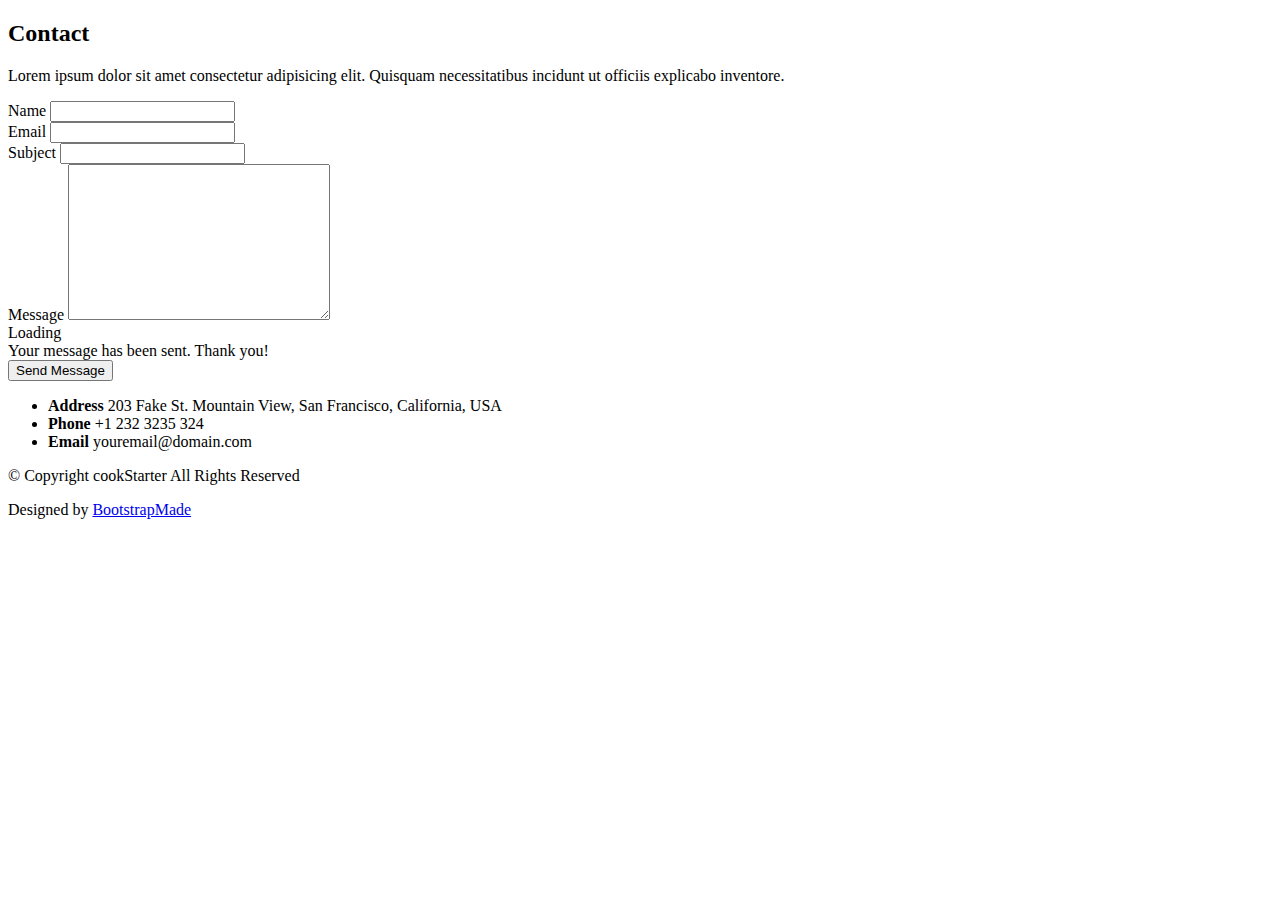
<file: src/main/resources/static/contacts/contact.html>
<!DOCTYPE html>
<html lang="en">

<head>








</head>

<body>

<!--
&lt;!&ndash; ======= Navbar ======= &ndash;&gt;
<div class="collapse navbar-collapse custom-navmenu" id="main-navbar">
  <div class="container py-2 py-md-5">
    <div class="row align-items-start">
      <div class="col-md-2">
        <ul class="custom-menu">
          <li><a href="welcome/welcome.html">Home</a></li>
          <li><a href="about.html">About Me</a></li>
          <li><a href="services.html">Services</a></li>
          <li><a href="works.html">Works</a></li>
          <li class="active"><a href="contact.html">Contact</a></li>
        </ul>
      </div>
      <div class="col-md-6 d-none d-md-block  mr-auto">
        <div class="tweet d-flex">
          <span class="icofont-twitter text-white mt-2 mr-3"></span>
          <div>
            <p><em>Lorem ipsum dolor sit amet consectetur adipisicing elit. Quisquam necessitatibus incidunt ut officiis explicabo inventore. <br> <a href="#">t.co/v82jsk</a></em></p>
          </div>
        </div>
      </div>
      <div class="col-md-4 d-none d-md-block">
        <h3>Hire Me</h3>
        <p>Lorem ipsum dolor sit amet consectetur adipisicing elit. Quisquam necessitatibus incidunt ut officiisexplicabo inventore. <br> <a href="#">myemail@gmail.com</a></p>
      </div>
    </div>

  </div>
</div>

<nav class="navbar navbar-light custom-navbar">
  <div class="container">
    <a class="navbar-brand" href="welcome/welcome.html">cookStarter</a>

    <a href="#" class="burger" data-toggle="collapse" data-target="#main-navbar">
      <span></span>
    </a>

  </div>
</nav>
-->

<main id="main">

    <section class="section pb-5">
      <div class="container">

        <div class="row mb-5 align-items-end">
          <div class="col-md-6" data-aos="fade-up">
            <h2>Contact</h2>
            <p class="mb-0">Lorem ipsum dolor sit amet consectetur adipisicing elit. Quisquam necessitatibus incidunt ut
              officiis explicabo inventore.
            </p>
          </div>

        </div>

        <div class="row">
          <div class="col-md-6 mb-5 mb-md-0" data-aos="fade-up">

            <form action="../forms/contact.php" method="post" role="form" class="php-email-form">

              <div class="row">
                <div class="col-md-6 form-group">
                  <label for="name">Name</label>
                  <input type="text" name="name" class="form-control" id="name" data-rule="minlen:4" data-msg="Please enter at least 4 chars" />
                  <div class="validate"></div>
                </div>
                <div class="col-md-6 form-group">
                  <label for="name">Email</label>
                  <input type="email" class="form-control" name="email" id="email" data-rule="email" data-msg="Please enter a valid email" />
                  <div class="validate"></div>
                </div>
                <div class="col-md-12 form-group">
                  <label for="name">Subject</label>
                  <input type="text" class="form-control" name="subject" id="subject" data-rule="minlen:4" data-msg="Please enter at least 8 chars of subject" />
                  <div class="validate"></div>
                </div>
                <div class="col-md-12 form-group">
                  <label for="name">Message</label>
                  <textarea class="form-control" name="message" cols="30" rows="10" data-rule="required" data-msg="Please write something for us"></textarea>
                  <div class="validate"></div>
                </div>

                <div class="col-md-12 mb-3">
                  <div class="loading">Loading</div>
                  <div class="error-message"></div>
                  <div class="sent-message">Your message has been sent. Thank you!</div>
                </div>

                <div class="col-md-6 form-group">
                  <input type="submit" class="readmore d-block w-100" value="Send Message">
                </div>
              </div>

            </form>

          </div>

          <div class="col-md-4 ml-auto order-2" data-aos="fade-up">
            <ul class="list-unstyled">
              <li class="mb-3">
                <strong class="d-block mb-1">Address</strong>
                <span>203 Fake St. Mountain View, San Francisco, California, USA</span>
              </li>
              <li class="mb-3">
                <strong class="d-block mb-1">Phone</strong>
                <span>+1 232 3235 324</span>
              </li>
              <li class="mb-3">
                <strong class="d-block mb-1">Email</strong>
                <span>youremail@domain.com</span>
              </li>
            </ul>
          </div>

        </div>

      </div>

    </section>

  </main><!-- End #main -->

  <!-- ======= Footer ======= -->
  <footer class="footer" role="contentinfo">
    <div class="container">
      <div class="row">
        <div class="col-sm-6">
          <p class="mb-1">&copy; Copyright cookStarter All Rights Reserved</p>
          <div class="credits">
            <!--
            All the links in the footer should remain intact.
            You can delete the links only if you purchased the pro version.
            Licensing information: https://bootstrapmade.com/license/
            Purchase the pro version with working PHP/AJAX contact form: https://bootstrapmade.com/buy/?theme=MyPortfolio
          -->
            Designed by <a href="https://bootstrapmade.com/">BootstrapMade</a>
          </div>
        </div>
        <div class="col-sm-6 social text-md-right">
          <a href="#"><span class="icofont-twitter"></span></a>
          <a href="#"><span class="icofont-facebook"></span></a>
          <a href="#"><span class="icofont-dribbble"></span></a>
          <a href="#"><span class="icofont-behance"></span></a>
        </div>
      </div>
    </div>
  </footer>

  <a href="#" class="back-to-top"><i class="icofont-simple-up"></i></a>

  <!-- Vendor JS Files -->
  <script src="../assets/vendor/jquery/jquery.min.js"></script>
  <script src="../assets/vendor/bootstrap/js/bootstrap.bundle.min.js"></script>
  <script src="../assets/vendor/jquery.easing/jquery.easing.min.js"></script>
  <script src="../assets/vendor/php-email-form/validate.js"></script>
  <script src="../assets/vendor/aos/aos.js"></script>
  <script src="../assets/vendor/isotope-layout/isotope.pkgd.min.js"></script>
  <script src="../assets/vendor/owl.carousel/owl.carousel.min.js"></script>

  <!-- Template Main JS File -->
  <script src="../assets/js/main.js"></script>

</body>

</html>
</file>
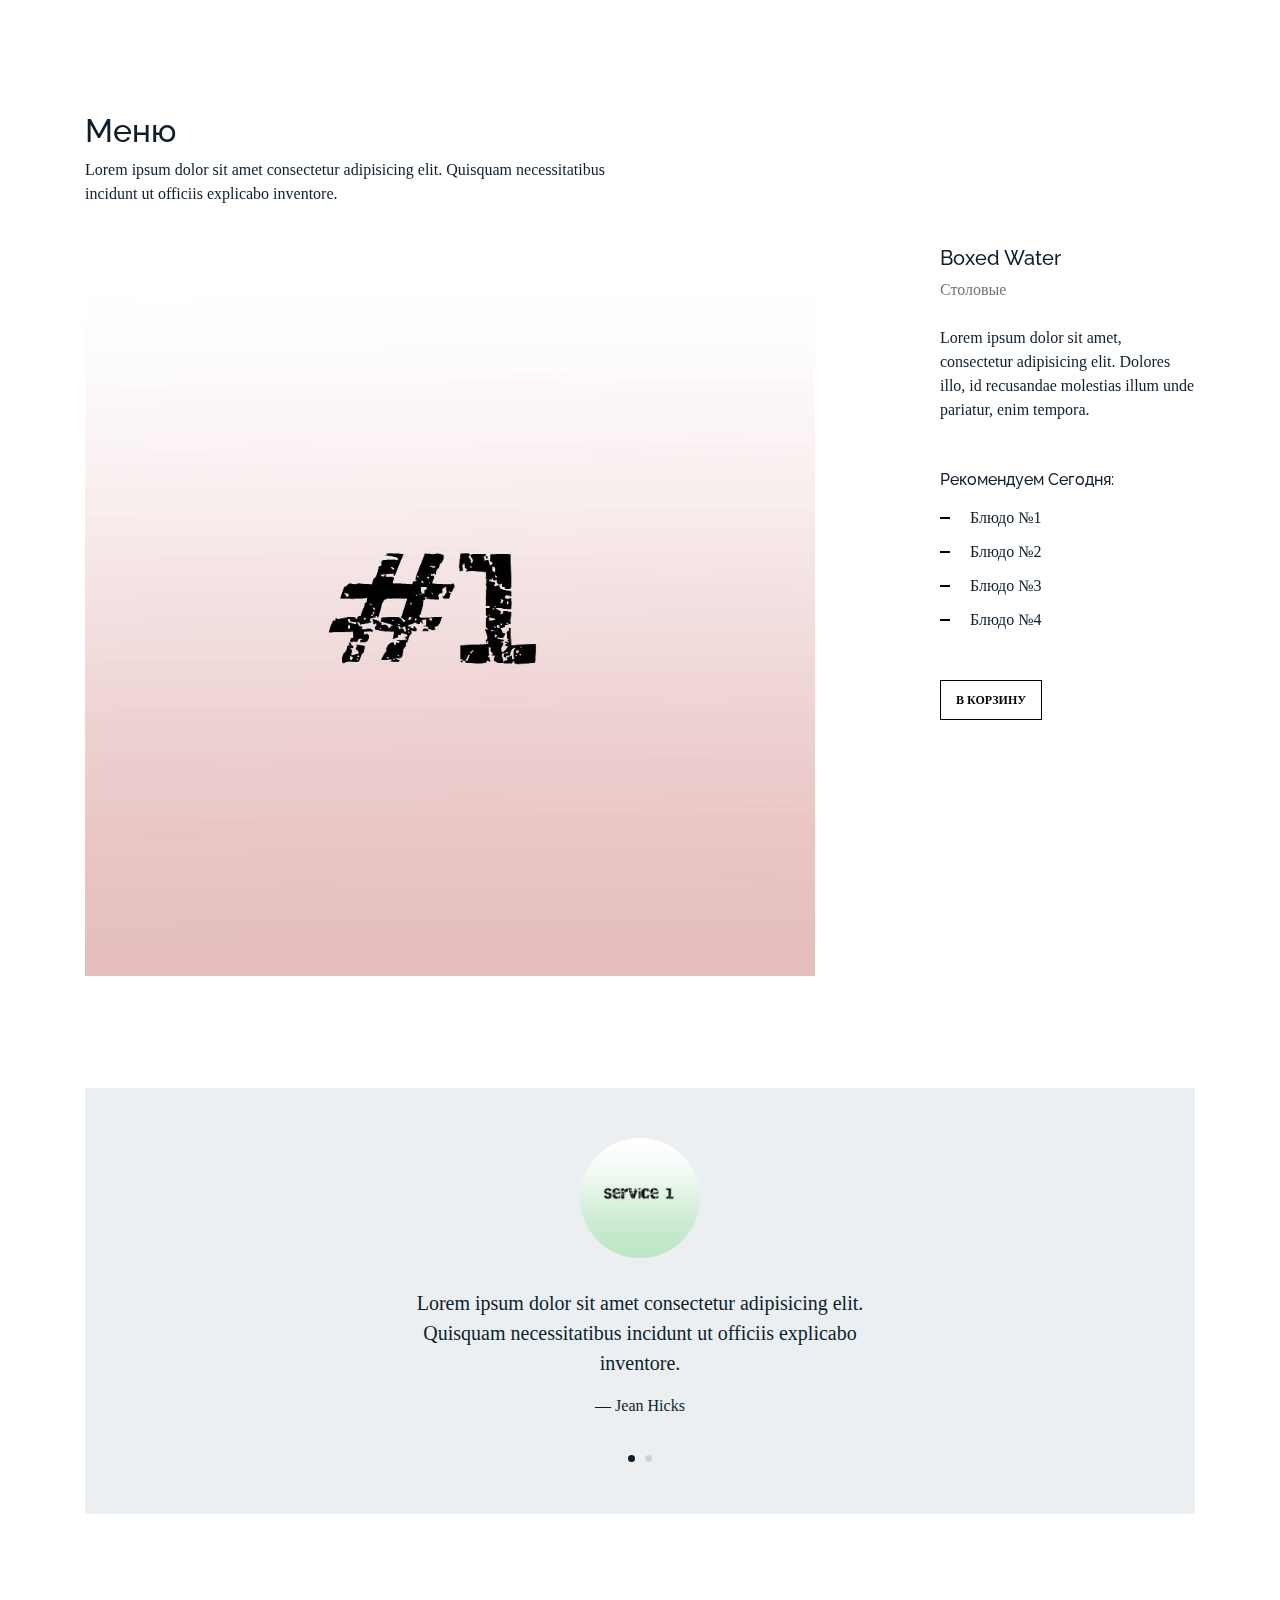
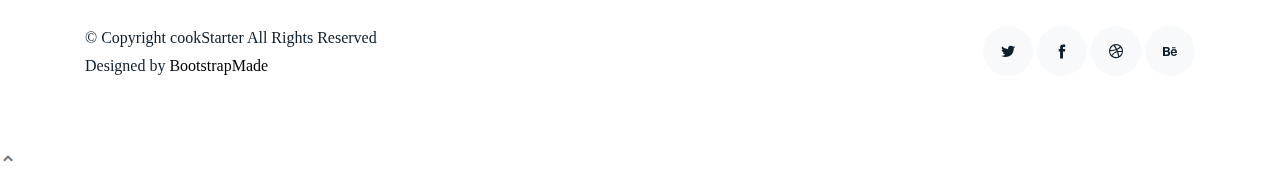
<file: src/main/resources/static/work-single/work-single.html>
<!DOCTYPE html>
<html lang="en">

<head>
  <meta charset="utf-8">
  <meta content="width=device-width, initial-scale=1.0" name="viewport">

  <title>MyPortfolio Bootstrap Template - Work Single</title>
  <meta content="" name="descriptison">
  <meta content="" name="keywords">

  <!-- Favicons -->
  <link href="../assets/img/favicon.png" rel="icon">
  <link href="../assets/img/apple-touch-icon.png" rel="apple-touch-icon">

  <!-- Google Fonts -->
  <link href="https://fonts.googleapis.com/css?family=https://fonts.googleapis.com/css?family=Inconsolata:400,500,600,700|Raleway:400,400i,500,500i,600,600i,700,700i" rel="stylesheet">

  <!-- Vendor CSS Files -->
  <link href="../assets/vendor/bootstrap/css/bootstrap.min.css" rel="stylesheet">
  <link href="../assets/vendor/icofont/icofont.min.css" rel="stylesheet">
  <link href="../assets/vendor/aos/aos.css" rel="stylesheet">
  <link href="../assets/vendor/line-awesome/css/line-awesome.min.css" rel="stylesheet">
  <link href="../assets/vendor/owl.carousel/assets/owl.carousel.min.css" rel="stylesheet">

  <!-- Template Main CSS File -->
  <link href="../assets/css/style.css" rel="stylesheet">

  <!-- =======================================================
  * Template Name: MyPortfolio - v2.1.0
  * Template URL: https://bootstrapmade.com/myportfolio-bootstrap-portfolio-website-template/
  * Author: BootstrapMade.com
  * License: https://bootstrapmade.com/license/
  ======================================================== -->
</head>

<body>

<!--  &lt;!&ndash; ======= Navbar ======= &ndash;&gt;
  <div class="collapse navbar-collapse custom-navmenu" id="main-navbar">
    <div class="container py-2 py-md-5">
      <div class="row align-items-start">
        <div class="col-md-2">
          <ul class="custom-menu">
            <li><a href="welcome/welcome.html">Home</a></li>
            <li><a href="about.html">About Me</a></li>
            <li><a href="services.html">Services</a></li>
            <li class="active"><a href="works.html">Works</a></li>
            <li><a href="contact.html">Contact</a></li>
          </ul>
        </div>
        <div class="col-md-6 d-none d-md-block  mr-auto">
          <div class="tweet d-flex">
            <span class="icofont-twitter text-white mt-2 mr-3"></span>
            <div>
              <p><em>Lorem ipsum dolor sit amet consectetur adipisicing elit. Quisquam necessitatibus incidunt ut officiis explicabo inventore. <br> <a href="#">t.co/v82jsk</a></em></p>
            </div>
          </div>
        </div>
        <div class="col-md-4 d-none d-md-block">
          <h3>Hire Me</h3>
          <p>Lorem ipsum dolor sit amet consectetur adipisicing elit. Quisquam necessitatibus incidunt ut officiisexplicabo inventore. <br> <a href="#">myemail@gmail.com</a></p>
        </div>
      </div>

    </div>
  </div>

  <nav class="navbar navbar-light custom-navbar">
    <div class="container">
      <a class="navbar-brand" href="welcome/welcome.html">cookStarter</a>

      <a href="#" class="burger" data-toggle="collapse" data-target="#main-navbar">
        <span></span>
      </a>

    </div>
  </nav>-->

  <main id="main">

    <section class="section">
      <div class="container">
        <div class="row mb-4 align-items-center">
          <div class="col-md-6" data-aos="fade-up">
            <h2>Меню</h2>
            <p>Lorem ipsum dolor sit amet consectetur adipisicing elit. Quisquam necessitatibus incidunt ut officiis explicabo inventore.</p>
          </div>
        </div>
      </div>

      <div class="site-section pb-0">
        <div class="container">
          <div class="row align-items-stretch">
            <div class="col-md-8" data-aos="fade-up">
              <img src="../assets/img/img_1_big.jpg" alt="Image" class="img-fluid">
            </div>
            <div class="col-md-3 ml-auto" data-aos="fade-up" data-aos-delay="100">
              <div class="sticky-content">
                <h3 class="h3">Boxed Water</h3>
                <p class="mb-4"><span class="text-muted">Столовые</span></p>

                <div class="mb-5">
                  <p>Lorem ipsum dolor sit amet, consectetur adipisicing elit. Dolores illo, id recusandae molestias
                    illum unde pariatur, enim tempora.</p>

                </div>

                <h4 class="h4 mb-3">Рекомендуем Сегодня: </h4>
                <ul class="list-unstyled list-line mb-5">
                  <li>Блюдо №1</li>
                  <li>Блюдо №2</li>
                  <li>Блюдо №3</li>
                  <li>Блюдо №4</li>
                </ul>

                <p><a href="#" class="readmore">в корзину</a></p>
              </div>
            </div>
          </div>
        </div>
    </section>

    <!-- ======= Testimonials Section ======= -->
    <section class="section pt-0">
      <div class="container">

        <div class="owl-carousel testimonial-carousel">

          <div class="testimonial-wrap">
            <div class="testimonial">
              <img src="../assets/img/person_1.jpg" alt="Image" class="img-fluid">
              <blockquote>
                <p>Lorem ipsum dolor sit amet consectetur adipisicing elit. Quisquam necessitatibus incidunt ut officiis
                  explicabo inventore.</p>
              </blockquote>
              <p>&mdash; Jean Hicks</p>
            </div>
          </div>

          <div class="testimonial-wrap">
            <div class="testimonial">
              <img src="../assets/img/person_2.jpg" alt="Image" class="img-fluid">
              <blockquote>
                <p>Lorem ipsum dolor sit amet consectetur adipisicing elit. Quisquam necessitatibus incidunt ut officiis
                  explicabo inventore.</p>
              </blockquote>
              <p>&mdash; Chris Stanworth</p>
            </div>
          </div>

        </div>

      </div>
    </section><!-- End Testimonials Section -->

  </main><!-- End #main -->

  <!-- ======= Footer ======= -->
  <footer class="footer" role="contentinfo">
    <div class="container">
      <div class="row">
        <div class="col-sm-6">
          <p class="mb-1">&copy; Copyright cookStarter All Rights Reserved</p>
          <div class="credits">
            <!--
            All the links in the footer should remain intact.
            You can delete the links only if you purchased the pro version.
            Licensing information: https://bootstrapmade.com/license/
            Purchase the pro version with working PHP/AJAX contact form: https://bootstrapmade.com/buy/?theme=MyPortfolio
          -->
            Designed by <a href="https://bootstrapmade.com/">BootstrapMade</a>
          </div>
        </div>
        <div class="col-sm-6 social text-md-right">
          <a href="#"><span class="icofont-twitter"></span></a>
          <a href="#"><span class="icofont-facebook"></span></a>
          <a href="#"><span class="icofont-dribbble"></span></a>
          <a href="#"><span class="icofont-behance"></span></a>
        </div>
      </div>
    </div>
  </footer>

  <a href="#" class="back-to-top"><i class="icofont-simple-up"></i></a>

  <!-- Vendor JS Files -->
  <script src="../assets/vendor/jquery/jquery.min.js"></script>
  <script src="../assets/vendor/bootstrap/js/bootstrap.bundle.min.js"></script>
  <script src="../assets/vendor/jquery.easing/jquery.easing.min.js"></script>
  <script src="../assets/vendor/php-email-form/validate.js"></script>
  <script src="../assets/vendor/aos/aos.js"></script>
  <script src="../assets/vendor/isotope-layout/isotope.pkgd.min.js"></script>
  <script src="../assets/vendor/owl.carousel/owl.carousel.min.js"></script>

  <!-- Template Main JS File -->
  <script src="../assets/js/main.js"></script>

</body>

</html>
</file>
<file: src/main/resources/static/assets/vendor/line-awesome/css/line-awesome.min.css>
.la,.lab,.lad,.lal,.lar,.las{-moz-osx-font-smoothing:grayscale;-webkit-font-smoothing:antialiased;display:inline-block;font-style:normal;font-variant:normal;text-rendering:auto;line-height:1}.la-lg{font-size:1.33333em;line-height:.75em;vertical-align:-.0667em}.la-xs{font-size:.75em}.la-sm{font-size:.875em}.la-1x{font-size:1em}.la-2x{font-size:2em}.la-3x{font-size:3em}.la-4x{font-size:4em}.la-5x{font-size:5em}.la-6x{font-size:6em}.la-7x{font-size:7em}.la-8x{font-size:8em}.la-9x{font-size:9em}.la-10x{font-size:10em}.la-fw{text-align:center;width:1.25em}.la-ul{list-style-type:none;margin-left:2.5em;padding-left:0}.la-ul>li{position:relative}.la-li{left:-2em;position:absolute;text-align:center;width:2em;line-height:inherit}.la-border{border:solid .08em #eee;border-radius:.1em;padding:.2em .25em .15em}.la-pull-left{float:left}.la-pull-right{float:right}.la.la-pull-left,.lab.la-pull-left,.lal.la-pull-left,.lar.la-pull-left,.las.la-pull-left{margin-right:.3em}.la.la-pull-right,.lab.la-pull-right,.lal.la-pull-right,.lar.la-pull-right,.las.la-pull-right{margin-left:.3em}.la-spin{-webkit-animation:la-spin 2s infinite linear;animation:la-spin 2s infinite linear}.la-pulse{-webkit-animation:la-spin 1s infinite steps(8);animation:la-spin 1s infinite steps(8)}@-webkit-keyframes la-spin{0%{-webkit-transform:rotate(0);transform:rotate(0)}100%{-webkit-transform:rotate(360deg);transform:rotate(360deg)}}@keyframes la-spin{0%{-webkit-transform:rotate(0);transform:rotate(0)}100%{-webkit-transform:rotate(360deg);transform:rotate(360deg)}}.la-rotate-90{-webkit-transform:rotate(90deg);transform:rotate(90deg)}.la-rotate-180{-webkit-transform:rotate(180deg);transform:rotate(180deg)}.la-rotate-270{-webkit-transform:rotate(270deg);transform:rotate(270deg)}.la-flip-horizontal{-webkit-transform:scale(-1,1);transform:scale(-1,1)}.la-flip-vertical{-webkit-transform:scale(1,-1);transform:scale(1,-1)}.la-flip-both,.la-flip-horizontal.la-flip-vertical{-webkit-transform:scale(-1,-1);transform:scale(-1,-1)}:root .la-flip-both,:root .la-flip-horizontal,:root .la-flip-vertical,:root .la-rotate-180,:root .la-rotate-270,:root .la-rotate-90{-webkit-filter:none;filter:none}.la-stack{display:inline-block;height:2em;line-height:2em;position:relative;vertical-align:middle;width:2.5em}.la-stack-1x,.la-stack-2x{left:0;position:absolute;text-align:center;width:100%}.la-stack-1x{line-height:inherit}.la-stack-2x{font-size:2em}.la-inverse{color:#fff}.la-500px:before{content:"\f26e"}.la-accessible-icon:before{content:"\f368"}.la-accusoft:before{content:"\f369"}.la-acquisitions-incorporated:before{content:"\f6af"}.la-ad:before{content:"\f641"}.la-address-book:before{content:"\f2b9"}.la-address-card:before{content:"\f2bb"}.la-adjust:before{content:"\f042"}.la-adn:before{content:"\f170"}.la-adobe:before{content:"\f778"}.la-adversal:before{content:"\f36a"}.la-affiliatetheme:before{content:"\f36b"}.la-air-freshener:before{content:"\f5d0"}.la-airbnb:before{content:"\f834"}.la-algolia:before{content:"\f36c"}.la-align-center:before{content:"\f037"}.la-align-justify:before{content:"\f039"}.la-align-left:before{content:"\f036"}.la-align-right:before{content:"\f038"}.la-alipay:before{content:"\f642"}.la-allergies:before{content:"\f461"}.la-amazon:before{content:"\f270"}.la-amazon-pay:before{content:"\f42c"}.la-ambulance:before{content:"\f0f9"}.la-american-sign-language-interpreting:before{content:"\f2a3"}.la-amilia:before{content:"\f36d"}.la-anchor:before{content:"\f13d"}.la-android:before{content:"\f17b"}.la-angellist:before{content:"\f209"}.la-angle-double-down:before{content:"\f103"}.la-angle-double-left:before{content:"\f100"}.la-angle-double-right:before{content:"\f101"}.la-angle-double-up:before{content:"\f102"}.la-angle-down:before{content:"\f107"}.la-angle-left:before{content:"\f104"}.la-angle-right:before{content:"\f105"}.la-angle-up:before{content:"\f106"}.la-angry:before{content:"\f556"}.la-angrycreative:before{content:"\f36e"}.la-angular:before{content:"\f420"}.la-ankh:before{content:"\f644"}.la-app-store:before{content:"\f36f"}.la-app-store-ios:before{content:"\f370"}.la-apper:before{content:"\f371"}.la-apple:before{content:"\f179"}.la-apple-alt:before{content:"\f5d1"}.la-apple-pay:before{content:"\f415"}.la-archive:before{content:"\f187"}.la-archway:before{content:"\f557"}.la-arrow-alt-circle-down:before{content:"\f358"}.la-arrow-alt-circle-left:before{content:"\f359"}.la-arrow-alt-circle-right:before{content:"\f35a"}.la-arrow-alt-circle-up:before{content:"\f35b"}.la-arrow-circle-down:before{content:"\f0ab"}.la-arrow-circle-left:before{content:"\f0a8"}.la-arrow-circle-right:before{content:"\f0a9"}.la-arrow-circle-up:before{content:"\f0aa"}.la-arrow-down:before{content:"\f063"}.la-arrow-left:before{content:"\f060"}.la-arrow-right:before{content:"\f061"}.la-arrow-up:before{content:"\f062"}.la-arrows-alt:before{content:"\f0b2"}.la-arrows-alt-h:before{content:"\f337"}.la-arrows-alt-v:before{content:"\f338"}.la-artstation:before{content:"\f77a"}.la-assistive-listening-systems:before{content:"\f2a2"}.la-asterisk:before{content:"\f069"}.la-asymmetrik:before{content:"\f372"}.la-at:before{content:"\f1fa"}.la-atlas:before{content:"\f558"}.la-atlassian:before{content:"\f77b"}.la-atom:before{content:"\f5d2"}.la-audible:before{content:"\f373"}.la-audio-description:before{content:"\f29e"}.la-autoprefixer:before{content:"\f41c"}.la-avianex:before{content:"\f374"}.la-aviato:before{content:"\f421"}.la-award:before{content:"\f559"}.la-aws:before{content:"\f375"}.la-baby:before{content:"\f77c"}.la-baby-carriage:before{content:"\f77d"}.la-backspace:before{content:"\f55a"}.la-backward:before{content:"\f04a"}.la-bacon:before{content:"\f7e5"}.la-balance-scale:before{content:"\f24e"}.la-balance-scale-left:before{content:"\f515"}.la-balance-scale-right:before{content:"\f516"}.la-ban:before{content:"\f05e"}.la-band-aid:before{content:"\f462"}.la-bandcamp:before{content:"\f2d5"}.la-barcode:before{content:"\f02a"}.la-bars:before{content:"\f0c9"}.la-baseball-ball:before{content:"\f433"}.la-basketball-ball:before{content:"\f434"}.la-bath:before{content:"\f2cd"}.la-battery-empty:before{content:"\f244"}.la-battery-full:before{content:"\f240"}.la-battery-half:before{content:"\f242"}.la-battery-quarter:before{content:"\f243"}.la-battery-three-quarters:before{content:"\f241"}.la-battle-net:before{content:"\f835"}.la-bed:before{content:"\f236"}.la-beer:before{content:"\f0fc"}.la-behance:before{content:"\f1b4"}.la-behance-square:before{content:"\f1b5"}.la-bell:before{content:"\f0f3"}.la-bell-slash:before{content:"\f1f6"}.la-bezier-curve:before{content:"\f55b"}.la-bible:before{content:"\f647"}.la-bicycle:before{content:"\f206"}.la-biking:before{content:"\f84a"}.la-bimobject:before{content:"\f378"}.la-binoculars:before{content:"\f1e5"}.la-biohazard:before{content:"\f780"}.la-birthday-cake:before{content:"\f1fd"}.la-bitbucket:before{content:"\f171"}.la-bitcoin:before{content:"\f379"}.la-bity:before{content:"\f37a"}.la-black-tie:before{content:"\f27e"}.la-blackberry:before{content:"\f37b"}.la-blender:before{content:"\f517"}.la-blender-phone:before{content:"\f6b6"}.la-blind:before{content:"\f29d"}.la-blog:before{content:"\f781"}.la-blogger:before{content:"\f37c"}.la-blogger-b:before{content:"\f37d"}.la-bluetooth:before{content:"\f293"}.la-bluetooth-b:before{content:"\f294"}.la-bold:before{content:"\f032"}.la-bolt:before{content:"\f0e7"}.la-bomb:before{content:"\f1e2"}.la-bone:before{content:"\f5d7"}.la-bong:before{content:"\f55c"}.la-book:before{content:"\f02d"}.la-book-dead:before{content:"\f6b7"}.la-book-medical:before{content:"\f7e6"}.la-book-open:before{content:"\f518"}.la-book-reader:before{content:"\f5da"}.la-bookmark:before{content:"\f02e"}.la-bootstrap:before{content:"\f836"}.la-border-all:before{content:"\f84c"}.la-border-none:before{content:"\f850"}.la-border-style:before{content:"\f853"}.la-bowling-ball:before{content:"\f436"}.la-box:before{content:"\f466"}.la-box-open:before{content:"\f49e"}.la-boxes:before{content:"\f468"}.la-braille:before{content:"\f2a1"}.la-brain:before{content:"\f5dc"}.la-bread-slice:before{content:"\f7ec"}.la-briefcase:before{content:"\f0b1"}.la-briefcase-medical:before{content:"\f469"}.la-broadcast-tower:before{content:"\f519"}.la-broom:before{content:"\f51a"}.la-brush:before{content:"\f55d"}.la-btc:before{content:"\f15a"}.la-buffer:before{content:"\f837"}.la-bug:before{content:"\f188"}.la-building:before{content:"\f1ad"}.la-bullhorn:before{content:"\f0a1"}.la-bullseye:before{content:"\f140"}.la-burn:before{content:"\f46a"}.la-buromobelexperte:before{content:"\f37f"}.la-bus:before{content:"\f207"}.la-bus-alt:before{content:"\f55e"}.la-business-time:before{content:"\f64a"}.la-buy-n-large:before{content:"\f8a6"}.la-buysellads:before{content:"\f20d"}.la-calculator:before{content:"\f1ec"}.la-calendar:before{content:"\f133"}.la-calendar-alt:before{content:"\f073"}.la-calendar-check:before{content:"\f274"}.la-calendar-day:before{content:"\f783"}.la-calendar-minus:before{content:"\f272"}.la-calendar-plus:before{content:"\f271"}.la-calendar-times:before{content:"\f273"}.la-calendar-week:before{content:"\f784"}.la-camera:before{content:"\f030"}.la-camera-retro:before{content:"\f083"}.la-campground:before{content:"\f6bb"}.la-canadian-maple-leaf:before{content:"\f785"}.la-candy-cane:before{content:"\f786"}.la-cannabis:before{content:"\f55f"}.la-capsules:before{content:"\f46b"}.la-car:before{content:"\f1b9"}.la-car-alt:before{content:"\f5de"}.la-car-battery:before{content:"\f5df"}.la-car-crash:before{content:"\f5e1"}.la-car-side:before{content:"\f5e4"}.la-caret-down:before{content:"\f0d7"}.la-caret-left:before{content:"\f0d9"}.la-caret-right:before{content:"\f0da"}.la-caret-square-down:before{content:"\f150"}.la-caret-square-left:before{content:"\f191"}.la-caret-square-right:before{content:"\f152"}.la-caret-square-up:before{content:"\f151"}.la-caret-up:before{content:"\f0d8"}.la-carrot:before{content:"\f787"}.la-cart-arrow-down:before{content:"\f218"}.la-cart-plus:before{content:"\f217"}.la-cash-register:before{content:"\f788"}.la-cat:before{content:"\f6be"}.la-cc-amazon-pay:before{content:"\f42d"}.la-cc-amex:before{content:"\f1f3"}.la-cc-apple-pay:before{content:"\f416"}.la-cc-diners-club:before{content:"\f24c"}.la-cc-discover:before{content:"\f1f2"}.la-cc-jcb:before{content:"\f24b"}.la-cc-mastercard:before{content:"\f1f1"}.la-cc-paypal:before{content:"\f1f4"}.la-cc-stripe:before{content:"\f1f5"}.la-cc-visa:before{content:"\f1f0"}.la-centercode:before{content:"\f380"}.la-centos:before{content:"\f789"}.la-certificate:before{content:"\f0a3"}.la-chair:before{content:"\f6c0"}.la-chalkboard:before{content:"\f51b"}.la-chalkboard-teacher:before{content:"\f51c"}.la-charging-station:before{content:"\f5e7"}.la-chart-area:before{content:"\f1fe"}.la-chart-bar:before{content:"\f080"}.la-chart-line:before{content:"\f201"}.la-chart-pie:before{content:"\f200"}.la-check:before{content:"\f00c"}.la-check-circle:before{content:"\f058"}.la-check-double:before{content:"\f560"}.la-check-square:before{content:"\f14a"}.la-cheese:before{content:"\f7ef"}.la-chess:before{content:"\f439"}.la-chess-bishop:before{content:"\f43a"}.la-chess-board:before{content:"\f43c"}.la-chess-king:before{content:"\f43f"}.la-chess-knight:before{content:"\f441"}.la-chess-pawn:before{content:"\f443"}.la-chess-queen:before{content:"\f445"}.la-chess-rook:before{content:"\f447"}.la-chevron-circle-down:before{content:"\f13a"}.la-chevron-circle-left:before{content:"\f137"}.la-chevron-circle-right:before{content:"\f138"}.la-chevron-circle-up:before{content:"\f139"}.la-chevron-down:before{content:"\f078"}.la-chevron-left:before{content:"\f053"}.la-chevron-right:before{content:"\f054"}.la-chevron-up:before{content:"\f077"}.la-child:before{content:"\f1ae"}.la-chrome:before{content:"\f268"}.la-chromecast:before{content:"\f838"}.la-church:before{content:"\f51d"}.la-circle:before{content:"\f111"}.la-circle-notch:before{content:"\f1ce"}.la-city:before{content:"\f64f"}.la-clinic-medical:before{content:"\f7f2"}.la-clipboard:before{content:"\f328"}.la-clipboard-check:before{content:"\f46c"}.la-clipboard-list:before{content:"\f46d"}.la-clock:before{content:"\f017"}.la-clone:before{content:"\f24d"}.la-closed-captioning:before{content:"\f20a"}.la-cloud:before{content:"\f0c2"}.la-cloud-download-alt:before{content:"\f381"}.la-cloud-meatball:before{content:"\f73b"}.la-cloud-moon:before{content:"\f6c3"}.la-cloud-moon-rain:before{content:"\f73c"}.la-cloud-rain:before{content:"\f73d"}.la-cloud-showers-heavy:before{content:"\f740"}.la-cloud-sun:before{content:"\f6c4"}.la-cloud-sun-rain:before{content:"\f743"}.la-cloud-upload-alt:before{content:"\f382"}.la-cloudscale:before{content:"\f383"}.la-cloudsmith:before{content:"\f384"}.la-cloudversify:before{content:"\f385"}.la-cocktail:before{content:"\f561"}.la-code:before{content:"\f121"}.la-code-branch:before{content:"\f126"}.la-codepen:before{content:"\f1cb"}.la-codiepie:before{content:"\f284"}.la-coffee:before{content:"\f0f4"}.la-cog:before{content:"\f013"}.la-cogs:before{content:"\f085"}.la-coins:before{content:"\f51e"}.la-columns:before{content:"\f0db"}.la-comment:before{content:"\f075"}.la-comment-alt:before{content:"\f27a"}.la-comment-dollar:before{content:"\f651"}.la-comment-dots:before{content:"\f4ad"}.la-comment-medical:before{content:"\f7f5"}.la-comment-slash:before{content:"\f4b3"}.la-comments:before{content:"\f086"}.la-comments-dollar:before{content:"\f653"}.la-compact-disc:before{content:"\f51f"}.la-compass:before{content:"\f14e"}.la-compress:before{content:"\f066"}.la-compress-arrows-alt:before{content:"\f78c"}.la-concierge-bell:before{content:"\f562"}.la-confluence:before{content:"\f78d"}.la-connectdevelop:before{content:"\f20e"}.la-contao:before{content:"\f26d"}.la-cookie:before{content:"\f563"}.la-cookie-bite:before{content:"\f564"}.la-copy:before{content:"\f0c5"}.la-copyright:before{content:"\f1f9"}.la-cotton-bureau:before{content:"\f89e"}.la-couch:before{content:"\f4b8"}.la-cpanel:before{content:"\f388"}.la-creative-commons:before{content:"\f25e"}.la-creative-commons-by:before{content:"\f4e7"}.la-creative-commons-nc:before{content:"\f4e8"}.la-creative-commons-nc-eu:before{content:"\f4e9"}.la-creative-commons-nc-jp:before{content:"\f4ea"}.la-creative-commons-nd:before{content:"\f4eb"}.la-creative-commons-pd:before{content:"\f4ec"}.la-creative-commons-pd-alt:before{content:"\f4ed"}.la-creative-commons-remix:before{content:"\f4ee"}.la-creative-commons-sa:before{content:"\f4ef"}.la-creative-commons-sampling:before{content:"\f4f0"}.la-creative-commons-sampling-plus:before{content:"\f4f1"}.la-creative-commons-share:before{content:"\f4f2"}.la-creative-commons-zero:before{content:"\f4f3"}.la-credit-card:before{content:"\f09d"}.la-critical-role:before{content:"\f6c9"}.la-crop:before{content:"\f125"}.la-crop-alt:before{content:"\f565"}.la-cross:before{content:"\f654"}.la-crosshairs:before{content:"\f05b"}.la-crow:before{content:"\f520"}.la-crown:before{content:"\f521"}.la-crutch:before{content:"\f7f7"}.la-css3:before{content:"\f13c"}.la-css3-alt:before{content:"\f38b"}.la-cube:before{content:"\f1b2"}.la-cubes:before{content:"\f1b3"}.la-cut:before{content:"\f0c4"}.la-cuttlefish:before{content:"\f38c"}.la-d-and-d:before{content:"\f38d"}.la-d-and-d-beyond:before{content:"\f6ca"}.la-dashcube:before{content:"\f210"}.la-database:before{content:"\f1c0"}.la-deaf:before{content:"\f2a4"}.la-delicious:before{content:"\f1a5"}.la-democrat:before{content:"\f747"}.la-deploydog:before{content:"\f38e"}.la-deskpro:before{content:"\f38f"}.la-desktop:before{content:"\f108"}.la-dev:before{content:"\f6cc"}.la-deviantart:before{content:"\f1bd"}.la-dharmachakra:before{content:"\f655"}.la-dhl:before{content:"\f790"}.la-diagnoses:before{content:"\f470"}.la-diaspora:before{content:"\f791"}.la-dice:before{content:"\f522"}.la-dice-d20:before{content:"\f6cf"}.la-dice-d6:before{content:"\f6d1"}.la-dice-five:before{content:"\f523"}.la-dice-four:before{content:"\f524"}.la-dice-one:before{content:"\f525"}.la-dice-six:before{content:"\f526"}.la-dice-three:before{content:"\f527"}.la-dice-two:before{content:"\f528"}.la-digg:before{content:"\f1a6"}.la-digital-ocean:before{content:"\f391"}.la-digital-tachograph:before{content:"\f566"}.la-directions:before{content:"\f5eb"}.la-discord:before{content:"\f392"}.la-discourse:before{content:"\f393"}.la-divide:before{content:"\f529"}.la-dizzy:before{content:"\f567"}.la-dna:before{content:"\f471"}.la-dochub:before{content:"\f394"}.la-docker:before{content:"\f395"}.la-dog:before{content:"\f6d3"}.la-dollar-sign:before{content:"\f155"}.la-dolly:before{content:"\f472"}.la-dolly-flatbed:before{content:"\f474"}.la-donate:before{content:"\f4b9"}.la-door-closed:before{content:"\f52a"}.la-door-open:before{content:"\f52b"}.la-dot-circle:before{content:"\f192"}.la-dove:before{content:"\f4ba"}.la-download:before{content:"\f019"}.la-draft2digital:before{content:"\f396"}.la-drafting-compass:before{content:"\f568"}.la-dragon:before{content:"\f6d5"}.la-draw-polygon:before{content:"\f5ee"}.la-dribbble:before{content:"\f17d"}.la-dribbble-square:before{content:"\f397"}.la-dropbox:before{content:"\f16b"}.la-drum:before{content:"\f569"}.la-drum-steelpan:before{content:"\f56a"}.la-drumstick-bite:before{content:"\f6d7"}.la-drupal:before{content:"\f1a9"}.la-dumbbell:before{content:"\f44b"}.la-dumpster:before{content:"\f793"}.la-dumpster-fire:before{content:"\f794"}.la-dungeon:before{content:"\f6d9"}.la-dyalog:before{content:"\f399"}.la-earlybirds:before{content:"\f39a"}.la-ebay:before{content:"\f4f4"}.la-edge:before{content:"\f282"}.la-edit:before{content:"\f044"}.la-egg:before{content:"\f7fb"}.la-eject:before{content:"\f052"}.la-elementor:before{content:"\f430"}.la-ellipsis-h:before{content:"\f141"}.la-ellipsis-v:before{content:"\f142"}.la-ello:before{content:"\f5f1"}.la-ember:before{content:"\f423"}.la-empire:before{content:"\f1d1"}.la-envelope:before{content:"\f0e0"}.la-envelope-open:before{content:"\f2b6"}.la-envelope-open-text:before{content:"\f658"}.la-envelope-square:before{content:"\f199"}.la-envira:before{content:"\f299"}.la-equals:before{content:"\f52c"}.la-eraser:before{content:"\f12d"}.la-erlang:before{content:"\f39d"}.la-ethereum:before{content:"\f42e"}.la-ethernet:before{content:"\f796"}.la-etsy:before{content:"\f2d7"}.la-euro-sign:before{content:"\f153"}.la-evernote:before{content:"\f839"}.la-exchange-alt:before{content:"\f362"}.la-exclamation:before{content:"\f12a"}.la-exclamation-circle:before{content:"\f06a"}.la-exclamation-triangle:before{content:"\f071"}.la-expand:before{content:"\f065"}.la-expand-arrows-alt:before{content:"\f31e"}.la-expeditedssl:before{content:"\f23e"}.la-external-link-alt:before{content:"\f35d"}.la-external-link-square-alt:before{content:"\f360"}.la-eye:before{content:"\f06e"}.la-eye-dropper:before{content:"\f1fb"}.la-eye-slash:before{content:"\f070"}.la-facebook:before{content:"\f09a"}.la-facebook-f:before{content:"\f39e"}.la-facebook-messenger:before{content:"\f39f"}.la-facebook-square:before{content:"\f082"}.la-fan:before{content:"\f863"}.la-fantasy-flight-games:before{content:"\f6dc"}.la-fast-backward:before{content:"\f049"}.la-fast-forward:before{content:"\f050"}.la-fax:before{content:"\f1ac"}.la-feather:before{content:"\f52d"}.la-feather-alt:before{content:"\f56b"}.la-fedex:before{content:"\f797"}.la-fedora:before{content:"\f798"}.la-female:before{content:"\f182"}.la-fighter-jet:before{content:"\f0fb"}.la-figma:before{content:"\f799"}.la-file:before{content:"\f15b"}.la-file-alt:before{content:"\f15c"}.la-file-archive:before{content:"\f1c6"}.la-file-audio:before{content:"\f1c7"}.la-file-code:before{content:"\f1c9"}.la-file-contract:before{content:"\f56c"}.la-file-csv:before{content:"\f6dd"}.la-file-download:before{content:"\f56d"}.la-file-excel:before{content:"\f1c3"}.la-file-export:before{content:"\f56e"}.la-file-image:before{content:"\f1c5"}.la-file-import:before{content:"\f56f"}.la-file-invoice:before{content:"\f570"}.la-file-invoice-dollar:before{content:"\f571"}.la-file-medical:before{content:"\f477"}.la-file-medical-alt:before{content:"\f478"}.la-file-pdf:before{content:"\f1c1"}.la-file-powerpoint:before{content:"\f1c4"}.la-file-prescription:before{content:"\f572"}.la-file-signature:before{content:"\f573"}.la-file-upload:before{content:"\f574"}.la-file-video:before{content:"\f1c8"}.la-file-word:before{content:"\f1c2"}.la-fill:before{content:"\f575"}.la-fill-drip:before{content:"\f576"}.la-film:before{content:"\f008"}.la-filter:before{content:"\f0b0"}.la-fingerprint:before{content:"\f577"}.la-fire:before{content:"\f06d"}.la-fire-alt:before{content:"\f7e4"}.la-fire-extinguisher:before{content:"\f134"}.la-firefox:before{content:"\f269"}.la-first-aid:before{content:"\f479"}.la-first-order:before{content:"\f2b0"}.la-first-order-alt:before{content:"\f50a"}.la-firstdraft:before{content:"\f3a1"}.la-fish:before{content:"\f578"}.la-fist-raised:before{content:"\f6de"}.la-flag:before{content:"\f024"}.la-flag-checkered:before{content:"\f11e"}.la-flag-usa:before{content:"\f74d"}.la-flask:before{content:"\f0c3"}.la-flickr:before{content:"\f16e"}.la-flipboard:before{content:"\f44d"}.la-flushed:before{content:"\f579"}.la-fly:before{content:"\f417"}.la-folder:before{content:"\f07b"}.la-folder-minus:before{content:"\f65d"}.la-folder-open:before{content:"\f07c"}.la-folder-plus:before{content:"\f65e"}.la-font:before{content:"\f031"}.la-font-awesome:before{content:"\f2b4"}.la-font-awesome-alt:before{content:"\f35c"}.la-font-awesome-flag:before{content:"\f425"}.la-font-awesome-logo-full:before{content:"\f4e6"}.la-fonticons:before{content:"\f280"}.la-fonticons-fi:before{content:"\f3a2"}.la-football-ball:before{content:"\f44e"}.la-fort-awesome:before{content:"\f286"}.la-fort-awesome-alt:before{content:"\f3a3"}.la-forumbee:before{content:"\f211"}.la-forward:before{content:"\f04e"}.la-foursquare:before{content:"\f180"}.la-free-code-camp:before{content:"\f2c5"}.la-freebsd:before{content:"\f3a4"}.la-frog:before{content:"\f52e"}.la-frown:before{content:"\f119"}.la-frown-open:before{content:"\f57a"}.la-fulcrum:before{content:"\f50b"}.la-funnel-dollar:before{content:"\f662"}.la-futbol:before{content:"\f1e3"}.la-galactic-republic:before{content:"\f50c"}.la-galactic-senate:before{content:"\f50d"}.la-gamepad:before{content:"\f11b"}.la-gas-pump:before{content:"\f52f"}.la-gavel:before{content:"\f0e3"}.la-gem:before{content:"\f3a5"}.la-genderless:before{content:"\f22d"}.la-get-pocket:before{content:"\f265"}.la-gg:before{content:"\f260"}.la-gg-circle:before{content:"\f261"}.la-ghost:before{content:"\f6e2"}.la-gift:before{content:"\f06b"}.la-gifts:before{content:"\f79c"}.la-git:before{content:"\f1d3"}.la-git-alt:before{content:"\f841"}.la-git-square:before{content:"\f1d2"}.la-github:before{content:"\f09b"}.la-github-alt:before{content:"\f113"}.la-github-square:before{content:"\f092"}.la-gitkraken:before{content:"\f3a6"}.la-gitlab:before{content:"\f296"}.la-gitter:before{content:"\f426"}.la-glass-cheers:before{content:"\f79f"}.la-glass-martini:before{content:"\f000"}.la-glass-martini-alt:before{content:"\f57b"}.la-glass-whiskey:before{content:"\f7a0"}.la-glasses:before{content:"\f530"}.la-glide:before{content:"\f2a5"}.la-glide-g:before{content:"\f2a6"}.la-globe:before{content:"\f0ac"}.la-globe-africa:before{content:"\f57c"}.la-globe-americas:before{content:"\f57d"}.la-globe-asia:before{content:"\f57e"}.la-globe-europe:before{content:"\f7a2"}.la-gofore:before{content:"\f3a7"}.la-golf-ball:before{content:"\f450"}.la-goodreads:before{content:"\f3a8"}.la-goodreads-g:before{content:"\f3a9"}.la-google:before{content:"\f1a0"}.la-google-drive:before{content:"\f3aa"}.la-google-play:before{content:"\f3ab"}.la-google-plus:before{content:"\f2b3"}.la-google-plus-g:before{content:"\f0d5"}.la-google-plus-square:before{content:"\f0d4"}.la-google-wallet:before{content:"\f1ee"}.la-gopuram:before{content:"\f664"}.la-graduation-cap:before{content:"\f19d"}.la-gratipay:before{content:"\f184"}.la-grav:before{content:"\f2d6"}.la-greater-than:before{content:"\f531"}.la-greater-than-equal:before{content:"\f532"}.la-grimace:before{content:"\f57f"}.la-grin:before{content:"\f580"}.la-grin-alt:before{content:"\f581"}.la-grin-beam:before{content:"\f582"}.la-grin-beam-sweat:before{content:"\f583"}.la-grin-hearts:before{content:"\f584"}.la-grin-squint:before{content:"\f585"}.la-grin-squint-tears:before{content:"\f586"}.la-grin-stars:before{content:"\f587"}.la-grin-tears:before{content:"\f588"}.la-grin-tongue:before{content:"\f589"}.la-grin-tongue-squint:before{content:"\f58a"}.la-grin-tongue-wink:before{content:"\f58b"}.la-grin-wink:before{content:"\f58c"}.la-grip-horizontal:before{content:"\f58d"}.la-grip-lines:before{content:"\f7a4"}.la-grip-lines-vertical:before{content:"\f7a5"}.la-grip-vertical:before{content:"\f58e"}.la-gripfire:before{content:"\f3ac"}.la-grunt:before{content:"\f3ad"}.la-guitar:before{content:"\f7a6"}.la-gulp:before{content:"\f3ae"}.la-h-square:before{content:"\f0fd"}.la-hacker-news:before{content:"\f1d4"}.la-hacker-news-square:before{content:"\f3af"}.la-hackerrank:before{content:"\f5f7"}.la-hamburger:before{content:"\f805"}.la-hammer:before{content:"\f6e3"}.la-hamsa:before{content:"\f665"}.la-hand-holding:before{content:"\f4bd"}.la-hand-holding-heart:before{content:"\f4be"}.la-hand-holding-usd:before{content:"\f4c0"}.la-hand-lizard:before{content:"\f258"}.la-hand-middle-finger:before{content:"\f806"}.la-hand-paper:before{content:"\f256"}.la-hand-peace:before{content:"\f25b"}.la-hand-point-down:before{content:"\f0a7"}.la-hand-point-left:before{content:"\f0a5"}.la-hand-point-right:before{content:"\f0a4"}.la-hand-point-up:before{content:"\f0a6"}.la-hand-pointer:before{content:"\f25a"}.la-hand-rock:before{content:"\f255"}.la-hand-scissors:before{content:"\f257"}.la-hand-spock:before{content:"\f259"}.la-hands:before{content:"\f4c2"}.la-hands-helping:before{content:"\f4c4"}.la-handshake:before{content:"\f2b5"}.la-hanukiah:before{content:"\f6e6"}.la-hard-hat:before{content:"\f807"}.la-hashtag:before{content:"\f292"}.la-hat-cowboy:before{content:"\f8c0"}.la-hat-cowboy-side:before{content:"\f8c1"}.la-hat-wizard:before{content:"\f6e8"}.la-haykal:before{content:"\f666"}.la-hdd:before{content:"\f0a0"}.la-heading:before{content:"\f1dc"}.la-headphones:before{content:"\f025"}.la-headphones-alt:before{content:"\f58f"}.la-headset:before{content:"\f590"}.la-heart:before{content:"\f004"}.la-heart-broken:before{content:"\f7a9"}.la-heartbeat:before{content:"\f21e"}.la-helicopter:before{content:"\f533"}.la-highlighter:before{content:"\f591"}.la-hiking:before{content:"\f6ec"}.la-hippo:before{content:"\f6ed"}.la-hips:before{content:"\f452"}.la-hire-a-helper:before{content:"\f3b0"}.la-history:before{content:"\f1da"}.la-hockey-puck:before{content:"\f453"}.la-holly-berry:before{content:"\f7aa"}.la-home:before{content:"\f015"}.la-hooli:before{content:"\f427"}.la-hornbill:before{content:"\f592"}.la-horse:before{content:"\f6f0"}.la-horse-head:before{content:"\f7ab"}.la-hospital:before{content:"\f0f8"}.la-hospital-alt:before{content:"\f47d"}.la-hospital-symbol:before{content:"\f47e"}.la-hot-tub:before{content:"\f593"}.la-hotdog:before{content:"\f80f"}.la-hotel:before{content:"\f594"}.la-hotjar:before{content:"\f3b1"}.la-hourglass:before{content:"\f254"}.la-hourglass-end:before{content:"\f253"}.la-hourglass-half:before{content:"\f252"}.la-hourglass-start:before{content:"\f251"}.la-house-damage:before{content:"\f6f1"}.la-houzz:before{content:"\f27c"}.la-hryvnia:before{content:"\f6f2"}.la-html5:before{content:"\f13b"}.la-hubspot:before{content:"\f3b2"}.la-i-cursor:before{content:"\f246"}.la-ice-cream:before{content:"\f810"}.la-icicles:before{content:"\f7ad"}.la-icons:before{content:"\f86d"}.la-id-badge:before{content:"\f2c1"}.la-id-card:before{content:"\f2c2"}.la-id-card-alt:before{content:"\f47f"}.la-igloo:before{content:"\f7ae"}.la-image:before{content:"\f03e"}.la-images:before{content:"\f302"}.la-imdb:before{content:"\f2d8"}.la-inbox:before{content:"\f01c"}.la-indent:before{content:"\f03c"}.la-industry:before{content:"\f275"}.la-infinity:before{content:"\f534"}.la-info:before{content:"\f129"}.la-info-circle:before{content:"\f05a"}.la-instagram:before{content:"\f16d"}.la-intercom:before{content:"\f7af"}.la-internet-explorer:before{content:"\f26b"}.la-invision:before{content:"\f7b0"}.la-ioxhost:before{content:"\f208"}.la-italic:before{content:"\f033"}.la-itch-io:before{content:"\f83a"}.la-itunes:before{content:"\f3b4"}.la-itunes-note:before{content:"\f3b5"}.la-java:before{content:"\f4e4"}.la-jedi:before{content:"\f669"}.la-jedi-order:before{content:"\f50e"}.la-jenkins:before{content:"\f3b6"}.la-jira:before{content:"\f7b1"}.la-joget:before{content:"\f3b7"}.la-joint:before{content:"\f595"}.la-joomla:before{content:"\f1aa"}.la-journal-whills:before{content:"\f66a"}.la-js:before{content:"\f3b8"}.la-js-square:before{content:"\f3b9"}.la-jsfiddle:before{content:"\f1cc"}.la-kaaba:before{content:"\f66b"}.la-kaggle:before{content:"\f5fa"}.la-key:before{content:"\f084"}.la-keybase:before{content:"\f4f5"}.la-keyboard:before{content:"\f11c"}.la-keycdn:before{content:"\f3ba"}.la-khanda:before{content:"\f66d"}.la-kickstarter:before{content:"\f3bb"}.la-kickstarter-k:before{content:"\f3bc"}.la-kiss:before{content:"\f596"}.la-kiss-beam:before{content:"\f597"}.la-kiss-wink-heart:before{content:"\f598"}.la-kiwi-bird:before{content:"\f535"}.la-korvue:before{content:"\f42f"}.la-landmark:before{content:"\f66f"}.la-language:before{content:"\f1ab"}.la-laptop:before{content:"\f109"}.la-laptop-code:before{content:"\f5fc"}.la-laptop-medical:before{content:"\f812"}.la-laravel:before{content:"\f3bd"}.la-lastfm:before{content:"\f202"}.la-lastfm-square:before{content:"\f203"}.la-laugh:before{content:"\f599"}.la-laugh-beam:before{content:"\f59a"}.la-laugh-squint:before{content:"\f59b"}.la-laugh-wink:before{content:"\f59c"}.la-layer-group:before{content:"\f5fd"}.la-leaf:before{content:"\f06c"}.la-leanpub:before{content:"\f212"}.la-lemon:before{content:"\f094"}.la-less:before{content:"\f41d"}.la-less-than:before{content:"\f536"}.la-less-than-equal:before{content:"\f537"}.la-level-down-alt:before{content:"\f3be"}.la-level-up-alt:before{content:"\f3bf"}.la-life-ring:before{content:"\f1cd"}.la-lightbulb:before{content:"\f0eb"}.la-line:before{content:"\f3c0"}.la-link:before{content:"\f0c1"}.la-linkedin:before{content:"\f08c"}.la-linkedin-in:before{content:"\f0e1"}.la-linode:before{content:"\f2b8"}.la-linux:before{content:"\f17c"}.la-lira-sign:before{content:"\f195"}.la-list:before{content:"\f03a"}.la-list-alt:before{content:"\f022"}.la-list-ol:before{content:"\f0cb"}.la-list-ul:before{content:"\f0ca"}.la-location-arrow:before{content:"\f124"}.la-lock:before{content:"\f023"}.la-lock-open:before{content:"\f3c1"}.la-long-arrow-alt-down:before{content:"\f309"}.la-long-arrow-alt-left:before{content:"\f30a"}.la-long-arrow-alt-right:before{content:"\f30b"}.la-long-arrow-alt-up:before{content:"\f30c"}.la-low-vision:before{content:"\f2a8"}.la-luggage-cart:before{content:"\f59d"}.la-lyft:before{content:"\f3c3"}.la-magento:before{content:"\f3c4"}.la-magic:before{content:"\f0d0"}.la-magnet:before{content:"\f076"}.la-mail-bulk:before{content:"\f674"}.la-mailchimp:before{content:"\f59e"}.la-male:before{content:"\f183"}.la-mandalorian:before{content:"\f50f"}.la-map:before{content:"\f279"}.la-map-marked:before{content:"\f59f"}.la-map-marked-alt:before{content:"\f5a0"}.la-map-marker:before{content:"\f041"}.la-map-marker-alt:before{content:"\f3c5"}.la-map-pin:before{content:"\f276"}.la-map-signs:before{content:"\f277"}.la-markdown:before{content:"\f60f"}.la-marker:before{content:"\f5a1"}.la-mars:before{content:"\f222"}.la-mars-double:before{content:"\f227"}.la-mars-stroke:before{content:"\f229"}.la-mars-stroke-h:before{content:"\f22b"}.la-mars-stroke-v:before{content:"\f22a"}.la-mask:before{content:"\f6fa"}.la-mastodon:before{content:"\f4f6"}.la-maxcdn:before{content:"\f136"}.la-mdb:before{content:"\f8ca"}.la-medal:before{content:"\f5a2"}.la-medapps:before{content:"\f3c6"}.la-medium:before{content:"\f23a"}.la-medium-m:before{content:"\f3c7"}.la-medkit:before{content:"\f0fa"}.la-medrt:before{content:"\f3c8"}.la-meetup:before{content:"\f2e0"}.la-megaport:before{content:"\f5a3"}.la-meh:before{content:"\f11a"}.la-meh-blank:before{content:"\f5a4"}.la-meh-rolling-eyes:before{content:"\f5a5"}.la-memory:before{content:"\f538"}.la-mendeley:before{content:"\f7b3"}.la-menorah:before{content:"\f676"}.la-mercury:before{content:"\f223"}.la-meteor:before{content:"\f753"}.la-microchip:before{content:"\f2db"}.la-microphone:before{content:"\f130"}.la-microphone-alt:before{content:"\f3c9"}.la-microphone-alt-slash:before{content:"\f539"}.la-microphone-slash:before{content:"\f131"}.la-microscope:before{content:"\f610"}.la-microsoft:before{content:"\f3ca"}.la-minus:before{content:"\f068"}.la-minus-circle:before{content:"\f056"}.la-minus-square:before{content:"\f146"}.la-mitten:before{content:"\f7b5"}.la-mix:before{content:"\f3cb"}.la-mixcloud:before{content:"\f289"}.la-mizuni:before{content:"\f3cc"}.la-mobile:before{content:"\f10b"}.la-mobile-alt:before{content:"\f3cd"}.la-modx:before{content:"\f285"}.la-monero:before{content:"\f3d0"}.la-money-bill:before{content:"\f0d6"}.la-money-bill-alt:before{content:"\f3d1"}.la-money-bill-wave:before{content:"\f53a"}.la-money-bill-wave-alt:before{content:"\f53b"}.la-money-check:before{content:"\f53c"}.la-money-check-alt:before{content:"\f53d"}.la-monument:before{content:"\f5a6"}.la-moon:before{content:"\f186"}.la-mortar-pestle:before{content:"\f5a7"}.la-mosque:before{content:"\f678"}.la-motorcycle:before{content:"\f21c"}.la-mountain:before{content:"\f6fc"}.la-mouse:before{content:"\f8cc"}.la-mouse-pointer:before{content:"\f245"}.la-mug-hot:before{content:"\f7b6"}.la-music:before{content:"\f001"}.la-napster:before{content:"\f3d2"}.la-neos:before{content:"\f612"}.la-network-wired:before{content:"\f6ff"}.la-neuter:before{content:"\f22c"}.la-newspaper:before{content:"\f1ea"}.la-nimblr:before{content:"\f5a8"}.la-node:before{content:"\f419"}.la-node-js:before{content:"\f3d3"}.la-not-equal:before{content:"\f53e"}.la-notes-medical:before{content:"\f481"}.la-npm:before{content:"\f3d4"}.la-ns8:before{content:"\f3d5"}.la-nutritionix:before{content:"\f3d6"}.la-object-group:before{content:"\f247"}.la-object-ungroup:before{content:"\f248"}.la-odnoklassniki:before{content:"\f263"}.la-odnoklassniki-square:before{content:"\f264"}.la-oil-can:before{content:"\f613"}.la-old-republic:before{content:"\f510"}.la-om:before{content:"\f679"}.la-opencart:before{content:"\f23d"}.la-openid:before{content:"\f19b"}.la-opera:before{content:"\f26a"}.la-optin-monster:before{content:"\f23c"}.la-orcid:before{content:"\f8d2"}.la-osi:before{content:"\f41a"}.la-otter:before{content:"\f700"}.la-outdent:before{content:"\f03b"}.la-page4:before{content:"\f3d7"}.la-pagelines:before{content:"\f18c"}.la-pager:before{content:"\f815"}.la-paint-brush:before{content:"\f1fc"}.la-paint-roller:before{content:"\f5aa"}.la-palette:before{content:"\f53f"}.la-palfed:before{content:"\f3d8"}.la-pallet:before{content:"\f482"}.la-paper-plane:before{content:"\f1d8"}.la-paperclip:before{content:"\f0c6"}.la-parachute-box:before{content:"\f4cd"}.la-paragraph:before{content:"\f1dd"}.la-parking:before{content:"\f540"}.la-passport:before{content:"\f5ab"}.la-pastafarianism:before{content:"\f67b"}.la-paste:before{content:"\f0ea"}.la-patreon:before{content:"\f3d9"}.la-pause:before{content:"\f04c"}.la-pause-circle:before{content:"\f28b"}.la-paw:before{content:"\f1b0"}.la-paypal:before{content:"\f1ed"}.la-peace:before{content:"\f67c"}.la-pen:before{content:"\f304"}.la-pen-alt:before{content:"\f305"}.la-pen-fancy:before{content:"\f5ac"}.la-pen-nib:before{content:"\f5ad"}.la-pen-square:before{content:"\f14b"}.la-pencil-alt:before{content:"\f303"}.la-pencil-ruler:before{content:"\f5ae"}.la-penny-arcade:before{content:"\f704"}.la-people-carry:before{content:"\f4ce"}.la-pepper-hot:before{content:"\f816"}.la-percent:before{content:"\f295"}.la-percentage:before{content:"\f541"}.la-periscope:before{content:"\f3da"}.la-person-booth:before{content:"\f756"}.la-phabricator:before{content:"\f3db"}.la-phoenix-framework:before{content:"\f3dc"}.la-phoenix-squadron:before{content:"\f511"}.la-phone:before{content:"\f095"}.la-phone-alt:before{content:"\f879"}.la-phone-slash:before{content:"\f3dd"}.la-phone-square:before{content:"\f098"}.la-phone-square-alt:before{content:"\f87b"}.la-phone-volume:before{content:"\f2a0"}.la-photo-video:before{content:"\f87c"}.la-php:before{content:"\f457"}.la-pied-piper:before{content:"\f2ae"}.la-pied-piper-alt:before{content:"\f1a8"}.la-pied-piper-hat:before{content:"\f4e5"}.la-pied-piper-pp:before{content:"\f1a7"}.la-piggy-bank:before{content:"\f4d3"}.la-pills:before{content:"\f484"}.la-pinterest:before{content:"\f0d2"}.la-pinterest-p:before{content:"\f231"}.la-pinterest-square:before{content:"\f0d3"}.la-pizza-slice:before{content:"\f818"}.la-place-of-worship:before{content:"\f67f"}.la-plane:before{content:"\f072"}.la-plane-arrival:before{content:"\f5af"}.la-plane-departure:before{content:"\f5b0"}.la-play:before{content:"\f04b"}.la-play-circle:before{content:"\f144"}.la-playstation:before{content:"\f3df"}.la-plug:before{content:"\f1e6"}.la-plus:before{content:"\f067"}.la-plus-circle:before{content:"\f055"}.la-plus-square:before{content:"\f0fe"}.la-podcast:before{content:"\f2ce"}.la-poll:before{content:"\f681"}.la-poll-h:before{content:"\f682"}.la-poo:before{content:"\f2fe"}.la-poo-storm:before{content:"\f75a"}.la-poop:before{content:"\f619"}.la-portrait:before{content:"\f3e0"}.la-pound-sign:before{content:"\f154"}.la-power-off:before{content:"\f011"}.la-pray:before{content:"\f683"}.la-praying-hands:before{content:"\f684"}.la-prescription:before{content:"\f5b1"}.la-prescription-bottle:before{content:"\f485"}.la-prescription-bottle-alt:before{content:"\f486"}.la-print:before{content:"\f02f"}.la-procedures:before{content:"\f487"}.la-product-hunt:before{content:"\f288"}.la-project-diagram:before{content:"\f542"}.la-pushed:before{content:"\f3e1"}.la-puzzle-piece:before{content:"\f12e"}.la-python:before{content:"\f3e2"}.la-qq:before{content:"\f1d6"}.la-qrcode:before{content:"\f029"}.la-question:before{content:"\f128"}.la-question-circle:before{content:"\f059"}.la-quidditch:before{content:"\f458"}.la-quinscape:before{content:"\f459"}.la-quora:before{content:"\f2c4"}.la-quote-left:before{content:"\f10d"}.la-quote-right:before{content:"\f10e"}.la-quran:before{content:"\f687"}.la-r-project:before{content:"\f4f7"}.la-radiation:before{content:"\f7b9"}.la-radiation-alt:before{content:"\f7ba"}.la-rainbow:before{content:"\f75b"}.la-random:before{content:"\f074"}.la-raspberry-pi:before{content:"\f7bb"}.la-ravelry:before{content:"\f2d9"}.la-react:before{content:"\f41b"}.la-reacteurope:before{content:"\f75d"}.la-readme:before{content:"\f4d5"}.la-rebel:before{content:"\f1d0"}.la-receipt:before{content:"\f543"}.la-record-vinyl:before{content:"\f8d9"}.la-recycle:before{content:"\f1b8"}.la-red-river:before{content:"\f3e3"}.la-reddit:before{content:"\f1a1"}.la-reddit-alien:before{content:"\f281"}.la-reddit-square:before{content:"\f1a2"}.la-redhat:before{content:"\f7bc"}.la-redo:before{content:"\f01e"}.la-redo-alt:before{content:"\f2f9"}.la-registered:before{content:"\f25d"}.la-remove-format:before{content:"\f87d"}.la-renren:before{content:"\f18b"}.la-reply:before{content:"\f3e5"}.la-reply-all:before{content:"\f122"}.la-replyd:before{content:"\f3e6"}.la-republican:before{content:"\f75e"}.la-researchgate:before{content:"\f4f8"}.la-resolving:before{content:"\f3e7"}.la-restroom:before{content:"\f7bd"}.la-retweet:before{content:"\f079"}.la-rev:before{content:"\f5b2"}.la-ribbon:before{content:"\f4d6"}.la-ring:before{content:"\f70b"}.la-road:before{content:"\f018"}.la-robot:before{content:"\f544"}.la-rocket:before{content:"\f135"}.la-rocketchat:before{content:"\f3e8"}.la-rockrms:before{content:"\f3e9"}.la-route:before{content:"\f4d7"}.la-rss:before{content:"\f09e"}.la-rss-square:before{content:"\f143"}.la-ruble-sign:before{content:"\f158"}.la-ruler:before{content:"\f545"}.la-ruler-combined:before{content:"\f546"}.la-ruler-horizontal:before{content:"\f547"}.la-ruler-vertical:before{content:"\f548"}.la-running:before{content:"\f70c"}.la-rupee-sign:before{content:"\f156"}.la-sad-cry:before{content:"\f5b3"}.la-sad-tear:before{content:"\f5b4"}.la-safari:before{content:"\f267"}.la-salesforce:before{content:"\f83b"}.la-sass:before{content:"\f41e"}.la-satellite:before{content:"\f7bf"}.la-satellite-dish:before{content:"\f7c0"}.la-save:before{content:"\f0c7"}.la-schlix:before{content:"\f3ea"}.la-school:before{content:"\f549"}.la-screwdriver:before{content:"\f54a"}.la-scribd:before{content:"\f28a"}.la-scroll:before{content:"\f70e"}.la-sd-card:before{content:"\f7c2"}.la-search:before{content:"\f002"}.la-search-dollar:before{content:"\f688"}.la-search-location:before{content:"\f689"}.la-search-minus:before{content:"\f010"}.la-search-plus:before{content:"\f00e"}.la-searchengin:before{content:"\f3eb"}.la-seedling:before{content:"\f4d8"}.la-sellcast:before{content:"\f2da"}.la-sellsy:before{content:"\f213"}.la-server:before{content:"\f233"}.la-servicestack:before{content:"\f3ec"}.la-shapes:before{content:"\f61f"}.la-share:before{content:"\f064"}.la-share-alt:before{content:"\f1e0"}.la-share-alt-square:before{content:"\f1e1"}.la-share-square:before{content:"\f14d"}.la-shekel-sign:before{content:"\f20b"}.la-shield-alt:before{content:"\f3ed"}.la-ship:before{content:"\f21a"}.la-shipping-fast:before{content:"\f48b"}.la-shirtsinbulk:before{content:"\f214"}.la-shoe-prints:before{content:"\f54b"}.la-shopping-bag:before{content:"\f290"}.la-shopping-basket:before{content:"\f291"}.la-shopping-cart:before{content:"\f07a"}.la-shopware:before{content:"\f5b5"}.la-shower:before{content:"\f2cc"}.la-shuttle-van:before{content:"\f5b6"}.la-sign:before{content:"\f4d9"}.la-sign-in-alt:before{content:"\f2f6"}.la-sign-language:before{content:"\f2a7"}.la-sign-out-alt:before{content:"\f2f5"}.la-signal:before{content:"\f012"}.la-signature:before{content:"\f5b7"}.la-sim-card:before{content:"\f7c4"}.la-simplybuilt:before{content:"\f215"}.la-sistrix:before{content:"\f3ee"}.la-sitemap:before{content:"\f0e8"}.la-sith:before{content:"\f512"}.la-skating:before{content:"\f7c5"}.la-sketch:before{content:"\f7c6"}.la-skiing:before{content:"\f7c9"}.la-skiing-nordic:before{content:"\f7ca"}.la-skull:before{content:"\f54c"}.la-skull-crossbones:before{content:"\f714"}.la-skyatlas:before{content:"\f216"}.la-skype:before{content:"\f17e"}.la-slack:before{content:"\f198"}.la-slack-hash:before{content:"\f3ef"}.la-slash:before{content:"\f715"}.la-sleigh:before{content:"\f7cc"}.la-sliders-h:before{content:"\f1de"}.la-slideshare:before{content:"\f1e7"}.la-smile:before{content:"\f118"}.la-smile-beam:before{content:"\f5b8"}.la-smile-wink:before{content:"\f4da"}.la-smog:before{content:"\f75f"}.la-smoking:before{content:"\f48d"}.la-smoking-ban:before{content:"\f54d"}.la-sms:before{content:"\f7cd"}.la-snapchat:before{content:"\f2ab"}.la-snapchat-ghost:before{content:"\f2ac"}.la-snapchat-square:before{content:"\f2ad"}.la-snowboarding:before{content:"\f7ce"}.la-snowflake:before{content:"\f2dc"}.la-snowman:before{content:"\f7d0"}.la-snowplow:before{content:"\f7d2"}.la-socks:before{content:"\f696"}.la-solar-panel:before{content:"\f5ba"}.la-sort:before{content:"\f0dc"}.la-sort-alpha-down:before{content:"\f15d"}.la-sort-alpha-down-alt:before{content:"\f881"}.la-sort-alpha-up:before{content:"\f15e"}.la-sort-alpha-up-alt:before{content:"\f882"}.la-sort-amount-down:before{content:"\f160"}.la-sort-amount-down-alt:before{content:"\f884"}.la-sort-amount-up:before{content:"\f161"}.la-sort-amount-up-alt:before{content:"\f885"}.la-sort-down:before{content:"\f0dd"}.la-sort-numeric-down:before{content:"\f162"}.la-sort-numeric-down-alt:before{content:"\f886"}.la-sort-numeric-up:before{content:"\f163"}.la-sort-numeric-up-alt:before{content:"\f887"}.la-sort-up:before{content:"\f0de"}.la-soundcloud:before{content:"\f1be"}.la-sourcetree:before{content:"\f7d3"}.la-spa:before{content:"\f5bb"}.la-space-shuttle:before{content:"\f197"}.la-speakap:before{content:"\f3f3"}.la-speaker-deck:before{content:"\f83c"}.la-spell-check:before{content:"\f891"}.la-spider:before{content:"\f717"}.la-spinner:before{content:"\f110"}.la-splotch:before{content:"\f5bc"}.la-spotify:before{content:"\f1bc"}.la-spray-can:before{content:"\f5bd"}.la-square:before{content:"\f0c8"}.la-square-full:before{content:"\f45c"}.la-square-root-alt:before{content:"\f698"}.la-squarespace:before{content:"\f5be"}.la-stack-exchange:before{content:"\f18d"}.la-stack-overflow:before{content:"\f16c"}.la-stackpath:before{content:"\f842"}.la-stamp:before{content:"\f5bf"}.la-star:before{content:"\f005"}.la-star-and-crescent:before{content:"\f699"}.la-star-half:before{content:"\f089"}.la-star-half-alt:before{content:"\f5c0"}.la-star-of-david:before{content:"\f69a"}.la-star-of-life:before{content:"\f621"}.la-staylinked:before{content:"\f3f5"}.la-steam:before{content:"\f1b6"}.la-steam-square:before{content:"\f1b7"}.la-steam-symbol:before{content:"\f3f6"}.la-step-backward:before{content:"\f048"}.la-step-forward:before{content:"\f051"}.la-stethoscope:before{content:"\f0f1"}.la-sticker-mule:before{content:"\f3f7"}.la-sticky-note:before{content:"\f249"}.la-stop:before{content:"\f04d"}.la-stop-circle:before{content:"\f28d"}.la-stopwatch:before{content:"\f2f2"}.la-store:before{content:"\f54e"}.la-store-alt:before{content:"\f54f"}.la-strava:before{content:"\f428"}.la-stream:before{content:"\f550"}.la-street-view:before{content:"\f21d"}.la-strikethrough:before{content:"\f0cc"}.la-stripe:before{content:"\f429"}.la-stripe-s:before{content:"\f42a"}.la-stroopwafel:before{content:"\f551"}.la-studiovinari:before{content:"\f3f8"}.la-stumbleupon:before{content:"\f1a4"}.la-stumbleupon-circle:before{content:"\f1a3"}.la-subscript:before{content:"\f12c"}.la-subway:before{content:"\f239"}.la-suitcase:before{content:"\f0f2"}.la-suitcase-rolling:before{content:"\f5c1"}.la-sun:before{content:"\f185"}.la-superpowers:before{content:"\f2dd"}.la-superscript:before{content:"\f12b"}.la-supple:before{content:"\f3f9"}.la-surprise:before{content:"\f5c2"}.la-suse:before{content:"\f7d6"}.la-swatchbook:before{content:"\f5c3"}.la-swift:before{content:"\f8e1"}.la-swimmer:before{content:"\f5c4"}.la-swimming-pool:before{content:"\f5c5"}.la-symfony:before{content:"\f83d"}.la-synagogue:before{content:"\f69b"}.la-sync:before{content:"\f021"}.la-sync-alt:before{content:"\f2f1"}.la-syringe:before{content:"\f48e"}.la-table:before{content:"\f0ce"}.la-table-tennis:before{content:"\f45d"}.la-tablet:before{content:"\f10a"}.la-tablet-alt:before{content:"\f3fa"}.la-tablets:before{content:"\f490"}.la-tachometer-alt:before{content:"\f3fd"}.la-tag:before{content:"\f02b"}.la-tags:before{content:"\f02c"}.la-tape:before{content:"\f4db"}.la-tasks:before{content:"\f0ae"}.la-taxi:before{content:"\f1ba"}.la-teamspeak:before{content:"\f4f9"}.la-teeth:before{content:"\f62e"}.la-teeth-open:before{content:"\f62f"}.la-telegram:before{content:"\f2c6"}.la-telegram-plane:before{content:"\f3fe"}.la-temperature-high:before{content:"\f769"}.la-temperature-low:before{content:"\f76b"}.la-tencent-weibo:before{content:"\f1d5"}.la-tenge:before{content:"\f7d7"}.la-terminal:before{content:"\f120"}.la-text-height:before{content:"\f034"}.la-text-width:before{content:"\f035"}.la-th:before{content:"\f00a"}.la-th-large:before{content:"\f009"}.la-th-list:before{content:"\f00b"}.la-the-red-yeti:before{content:"\f69d"}.la-theater-masks:before{content:"\f630"}.la-themeco:before{content:"\f5c6"}.la-themeisle:before{content:"\f2b2"}.la-thermometer:before{content:"\f491"}.la-thermometer-empty:before{content:"\f2cb"}.la-thermometer-full:before{content:"\f2c7"}.la-thermometer-half:before{content:"\f2c9"}.la-thermometer-quarter:before{content:"\f2ca"}.la-thermometer-three-quarters:before{content:"\f2c8"}.la-think-peaks:before{content:"\f731"}.la-thumbs-down:before{content:"\f165"}.la-thumbs-up:before{content:"\f164"}.la-thumbtack:before{content:"\f08d"}.la-ticket-alt:before{content:"\f3ff"}.la-times:before{content:"\f00d"}.la-times-circle:before{content:"\f057"}.la-tint:before{content:"\f043"}.la-tint-slash:before{content:"\f5c7"}.la-tired:before{content:"\f5c8"}.la-toggle-off:before{content:"\f204"}.la-toggle-on:before{content:"\f205"}.la-toilet:before{content:"\f7d8"}.la-toilet-paper:before{content:"\f71e"}.la-toolbox:before{content:"\f552"}.la-tools:before{content:"\f7d9"}.la-tooth:before{content:"\f5c9"}.la-torah:before{content:"\f6a0"}.la-torii-gate:before{content:"\f6a1"}.la-tractor:before{content:"\f722"}.la-trade-federation:before{content:"\f513"}.la-trademark:before{content:"\f25c"}.la-traffic-light:before{content:"\f637"}.la-train:before{content:"\f238"}.la-tram:before{content:"\f7da"}.la-transgender:before{content:"\f224"}.la-transgender-alt:before{content:"\f225"}.la-trash:before{content:"\f1f8"}.la-trash-alt:before{content:"\f2ed"}.la-trash-restore:before{content:"\f829"}.la-trash-restore-alt:before{content:"\f82a"}.la-tree:before{content:"\f1bb"}.la-trello:before{content:"\f181"}.la-tripadvisor:before{content:"\f262"}.la-trophy:before{content:"\f091"}.la-truck:before{content:"\f0d1"}.la-truck-loading:before{content:"\f4de"}.la-truck-monster:before{content:"\f63b"}.la-truck-moving:before{content:"\f4df"}.la-truck-pickup:before{content:"\f63c"}.la-tshirt:before{content:"\f553"}.la-tty:before{content:"\f1e4"}.la-tumblr:before{content:"\f173"}.la-tumblr-square:before{content:"\f174"}.la-tv:before{content:"\f26c"}.la-twitch:before{content:"\f1e8"}.la-twitter:before{content:"\f099"}.la-twitter-square:before{content:"\f081"}.la-typo3:before{content:"\f42b"}.la-uber:before{content:"\f402"}.la-ubuntu:before{content:"\f7df"}.la-uikit:before{content:"\f403"}.la-umbraco:before{content:"\f8e8"}.la-umbrella:before{content:"\f0e9"}.la-umbrella-beach:before{content:"\f5ca"}.la-underline:before{content:"\f0cd"}.la-undo:before{content:"\f0e2"}.la-undo-alt:before{content:"\f2ea"}.la-uniregistry:before{content:"\f404"}.la-universal-access:before{content:"\f29a"}.la-university:before{content:"\f19c"}.la-unlink:before{content:"\f127"}.la-unlock:before{content:"\f09c"}.la-unlock-alt:before{content:"\f13e"}.la-untappd:before{content:"\f405"}.la-upload:before{content:"\f093"}.la-ups:before{content:"\f7e0"}.la-usb:before{content:"\f287"}.la-user:before{content:"\f007"}.la-user-alt:before{content:"\f406"}.la-user-alt-slash:before{content:"\f4fa"}.la-user-astronaut:before{content:"\f4fb"}.la-user-check:before{content:"\f4fc"}.la-user-circle:before{content:"\f2bd"}.la-user-clock:before{content:"\f4fd"}.la-user-cog:before{content:"\f4fe"}.la-user-edit:before{content:"\f4ff"}.la-user-friends:before{content:"\f500"}.la-user-graduate:before{content:"\f501"}.la-user-injured:before{content:"\f728"}.la-user-lock:before{content:"\f502"}.la-user-md:before{content:"\f0f0"}.la-user-minus:before{content:"\f503"}.la-user-ninja:before{content:"\f504"}.la-user-nurse:before{content:"\f82f"}.la-user-plus:before{content:"\f234"}.la-user-secret:before{content:"\f21b"}.la-user-shield:before{content:"\f505"}.la-user-slash:before{content:"\f506"}.la-user-tag:before{content:"\f507"}.la-user-tie:before{content:"\f508"}.la-user-times:before{content:"\f235"}.la-users:before{content:"\f0c0"}.la-users-cog:before{content:"\f509"}.la-usps:before{content:"\f7e1"}.la-ussunnah:before{content:"\f407"}.la-utensil-spoon:before{content:"\f2e5"}.la-utensils:before{content:"\f2e7"}.la-vaadin:before{content:"\f408"}.la-vector-square:before{content:"\f5cb"}.la-venus:before{content:"\f221"}.la-venus-double:before{content:"\f226"}.la-venus-mars:before{content:"\f228"}.la-viacoin:before{content:"\f237"}.la-viadeo:before{content:"\f2a9"}.la-viadeo-square:before{content:"\f2aa"}.la-vial:before{content:"\f492"}.la-vials:before{content:"\f493"}.la-viber:before{content:"\f409"}.la-video:before{content:"\f03d"}.la-video-slash:before{content:"\f4e2"}.la-vihara:before{content:"\f6a7"}.la-vimeo:before{content:"\f40a"}.la-vimeo-square:before{content:"\f194"}.la-vimeo-v:before{content:"\f27d"}.la-vine:before{content:"\f1ca"}.la-vk:before{content:"\f189"}.la-vnv:before{content:"\f40b"}.la-voicemail:before{content:"\f897"}.la-volleyball-ball:before{content:"\f45f"}.la-volume-down:before{content:"\f027"}.la-volume-mute:before{content:"\f6a9"}.la-volume-off:before{content:"\f026"}.la-volume-up:before{content:"\f028"}.la-vote-yea:before{content:"\f772"}.la-vr-cardboard:before{content:"\f729"}.la-vuejs:before{content:"\f41f"}.la-walking:before{content:"\f554"}.la-wallet:before{content:"\f555"}.la-warehouse:before{content:"\f494"}.la-water:before{content:"\f773"}.la-wave-square:before{content:"\f83e"}.la-waze:before{content:"\f83f"}.la-weebly:before{content:"\f5cc"}.la-weibo:before{content:"\f18a"}.la-weight:before{content:"\f496"}.la-weight-hanging:before{content:"\f5cd"}.la-weixin:before{content:"\f1d7"}.la-whatsapp:before{content:"\f232"}.la-whatsapp-square:before{content:"\f40c"}.la-wheelchair:before{content:"\f193"}.la-whmcs:before{content:"\f40d"}.la-wifi:before{content:"\f1eb"}.la-wikipedia-w:before{content:"\f266"}.la-wind:before{content:"\f72e"}.la-window-close:before{content:"\f410"}.la-window-maximize:before{content:"\f2d0"}.la-window-minimize:before{content:"\f2d1"}.la-window-restore:before{content:"\f2d2"}.la-windows:before{content:"\f17a"}.la-wine-bottle:before{content:"\f72f"}.la-wine-glass:before{content:"\f4e3"}.la-wine-glass-alt:before{content:"\f5ce"}.la-wix:before{content:"\f5cf"}.la-wizards-of-the-coast:before{content:"\f730"}.la-wolf-pack-battalion:before{content:"\f514"}.la-won-sign:before{content:"\f159"}.la-wordpress:before{content:"\f19a"}.la-wordpress-simple:before{content:"\f411"}.la-wpbeginner:before{content:"\f297"}.la-wpexplorer:before{content:"\f2de"}.la-wpforms:before{content:"\f298"}.la-wpressr:before{content:"\f3e4"}.la-wrench:before{content:"\f0ad"}.la-x-ray:before{content:"\f497"}.la-xbox:before{content:"\f412"}.la-xing:before{content:"\f168"}.la-xing-square:before{content:"\f169"}.la-y-combinator:before{content:"\f23b"}.la-yahoo:before{content:"\f19e"}.la-yammer:before{content:"\f840"}.la-yandex:before{content:"\f413"}.la-yandex-international:before{content:"\f414"}.la-yarn:before{content:"\f7e3"}.la-yelp:before{content:"\f1e9"}.la-yen-sign:before{content:"\f157"}.la-yin-yang:before{content:"\f6ad"}.la-yoast:before{content:"\f2b1"}.la-youtube:before{content:"\f167"}.la-youtube-square:before{content:"\f431"}.la-zhihu:before{content:"\f63f"}.sr-only{border:0;clip:rect(0,0,0,0);height:1px;margin:-1px;overflow:hidden;padding:0;position:absolute;width:1px}.sr-only-focusable:active,.sr-only-focusable:focus{clip:auto;height:auto;margin:0;overflow:visible;position:static;width:auto}@font-face{font-family:'Line Awesome Brands';font-style:normal;font-weight:400;font-display:auto;src:url(../fonts/la-brands-400.eot);src:url(../fonts/la-brands-400.eot?#iefix) format("embedded-opentype"),url(../fonts/la-brands-400.woff2) format("woff2"),url(../fonts/la-brands-400.woff) format("woff"),url(../fonts/la-brands-400.ttf) format("truetype"),url(../fonts/la-brands-400.svg#lineawesome) format("svg")}.lab{font-family:'Line Awesome Brands'}@font-face{font-family:'Line Awesome Free';font-style:normal;font-weight:400;font-display:auto;src:url(../fonts/la-regular-400.eot);src:url(../fonts/la-regular-400.eot?#iefix) format("embedded-opentype"),url(../fonts/la-regular-400.woff2) format("woff2"),url(../fonts/la-regular-400.woff) format("woff"),url(../fonts/la-regular-400.ttf) format("truetype"),url(../fonts/la-regular-400.svg#lineawesome) format("svg")}.lar{font-family:'Line Awesome Free';font-weight:400}@font-face{font-family:'Line Awesome Free';font-style:normal;font-weight:900;font-display:auto;src:url(../fonts/la-solid-900.eot);src:url(../fonts/la-solid-900.eot?#iefix) format("embedded-opentype"),url(../fonts/la-solid-900.woff2) format("woff2"),url(../fonts/la-solid-900.woff) format("woff"),url(../fonts/la-solid-900.ttf) format("truetype"),url(../fonts/la-solid-900.svg#lineawesome) format("svg")}.la,.las{font-family:'Line Awesome Free';font-weight:900}.la.la-glass:before{content:"\f000"}.la.la-meetup{font-family:'Line Awesome Brands';font-weight:400}.la.la-star-o{font-family:'Line Awesome Free';font-weight:400}.la.la-star-o:before{content:"\f005"}.la.la-remove:before{content:"\f00d"}.la.la-close:before{content:"\f00d"}.la.la-gear:before{content:"\f013"}.la.la-trash-o{font-family:'Line Awesome Free';font-weight:400}.la.la-trash-o:before{content:"\f2ed"}.la.la-file-o{font-family:'Line Awesome Free';font-weight:400}.la.la-file-o:before{content:"\f15b"}.la.la-clock-o{font-family:'Line Awesome Free';font-weight:400}.la.la-clock-o:before{content:"\f017"}.la.la-arrow-circle-o-down{font-family:'Line Awesome Free';font-weight:400}.la.la-arrow-circle-o-down:before{content:"\f358"}.la.la-arrow-circle-o-up{font-family:'Line Awesome Free';font-weight:400}.la.la-arrow-circle-o-up:before{content:"\f35b"}.la.la-play-circle-o{font-family:'Line Awesome Free';font-weight:400}.la.la-play-circle-o:before{content:"\f144"}.la.la-repeat:before{content:"\f01e"}.la.la-rotate-right:before{content:"\f01e"}.la.la-refresh:before{content:"\f021"}.la.la-list-alt{font-family:'Line Awesome Free';font-weight:400}.la.la-dedent:before{content:"\f03b"}.la.la-video-camera:before{content:"\f03d"}.la.la-picture-o{font-family:'Line Awesome Free';font-weight:400}.la.la-picture-o:before{content:"\f03e"}.la.la-photo{font-family:'Line Awesome Free';font-weight:400}.la.la-photo:before{content:"\f03e"}.la.la-image{font-family:'Line Awesome Free';font-weight:400}.la.la-image:before{content:"\f03e"}.la.la-pencil:before{content:"\f303"}.la.la-map-marker:before{content:"\f3c5"}.la.la-pencil-square-o{font-family:'Line Awesome Free';font-weight:400}.la.la-pencil-square-o:before{content:"\f044"}.la.la-share-square-o{font-family:'Line Awesome Free';font-weight:400}.la.la-share-square-o:before{content:"\f14d"}.la.la-check-square-o{font-family:'Line Awesome Free';font-weight:400}.la.la-check-square-o:before{content:"\f14a"}.la.la-arrows:before{content:"\f0b2"}.la.la-times-circle-o{font-family:'Line Awesome Free';font-weight:400}.la.la-times-circle-o:before{content:"\f057"}.la.la-check-circle-o{font-family:'Line Awesome Free';font-weight:400}.la.la-check-circle-o:before{content:"\f058"}.la.la-mail-forward:before{content:"\f064"}.la.la-eye{font-family:'Line Awesome Free';font-weight:400}.la.la-eye-slash{font-family:'Line Awesome Free';font-weight:400}.la.la-warning:before{content:"\f071"}.la.la-calendar:before{content:"\f073"}.la.la-arrows-v:before{content:"\f338"}.la.la-arrows-h:before{content:"\f337"}.la.la-bar-chart{font-family:'Line Awesome Free';font-weight:400}.la.la-bar-chart:before{content:"\f080"}.la.la-bar-chart-o{font-family:'Line Awesome Free';font-weight:400}.la.la-bar-chart-o:before{content:"\f080"}.la.la-twitter-square{font-family:'Line Awesome Brands';font-weight:400}.la.la-facebook-square{font-family:'Line Awesome Brands';font-weight:400}.la.la-gears:before{content:"\f085"}.la.la-thumbs-o-up{font-family:'Line Awesome Free';font-weight:400}.la.la-thumbs-o-up:before{content:"\f164"}.la.la-thumbs-o-down{font-family:'Line Awesome Free';font-weight:400}.la.la-thumbs-o-down:before{content:"\f165"}.la.la-heart-o{font-family:'Line Awesome Free';font-weight:400}.la.la-heart-o:before{content:"\f004"}.la.la-sign-out:before{content:"\f2f5"}.la.la-linkedin-square{font-family:'Line Awesome Brands';font-weight:400}.la.la-linkedin-square:before{content:"\f08c"}.la.la-thumb-tack:before{content:"\f08d"}.la.la-external-link:before{content:"\f35d"}.la.la-sign-in:before{content:"\f2f6"}.la.la-github-square{font-family:'Line Awesome Brands';font-weight:400}.la.la-lemon-o{font-family:'Line Awesome Free';font-weight:400}.la.la-lemon-o:before{content:"\f094"}.la.la-square-o{font-family:'Line Awesome Free';font-weight:400}.la.la-square-o:before{content:"\f0c8"}.la.la-bookmark-o{font-family:'Line Awesome Free';font-weight:400}.la.la-bookmark-o:before{content:"\f02e"}.la.la-twitter{font-family:'Line Awesome Brands';font-weight:400}.la.la-facebook{font-family:'Line Awesome Brands';font-weight:400}.la.la-facebook:before{content:"\f39e"}.la.la-facebook-f{font-family:'Line Awesome Brands';font-weight:400}.la.la-facebook-f:before{content:"\f39e"}.la.la-github{font-family:'Line Awesome Brands';font-weight:400}.la.la-credit-card{font-family:'Line Awesome Free';font-weight:400}.la.la-feed:before{content:"\f09e"}.la.la-hdd-o{font-family:'Line Awesome Free';font-weight:400}.la.la-hdd-o:before{content:"\f0a0"}.la.la-hand-o-right{font-family:'Line Awesome Free';font-weight:400}.la.la-hand-o-right:before{content:"\f0a4"}.la.la-hand-o-left{font-family:'Line Awesome Free';font-weight:400}.la.la-hand-o-left:before{content:"\f0a5"}.la.la-hand-o-up{font-family:'Line Awesome Free';font-weight:400}.la.la-hand-o-up:before{content:"\f0a6"}.la.la-hand-o-down{font-family:'Line Awesome Free';font-weight:400}.la.la-hand-o-down:before{content:"\f0a7"}.la.la-arrows-alt:before{content:"\f31e"}.la.la-group:before{content:"\f0c0"}.la.la-chain:before{content:"\f0c1"}.la.la-scissors:before{content:"\f0c4"}.la.la-files-o{font-family:'Line Awesome Free';font-weight:400}.la.la-files-o:before{content:"\f0c5"}.la.la-floppy-o{font-family:'Line Awesome Free';font-weight:400}.la.la-floppy-o:before{content:"\f0c7"}.la.la-navicon:before{content:"\f0c9"}.la.la-reorder:before{content:"\f0c9"}.la.la-pinterest{font-family:'Line Awesome Brands';font-weight:400}.la.la-pinterest-square{font-family:'Line Awesome Brands';font-weight:400}.la.la-google-plus-square{font-family:'Line Awesome Brands';font-weight:400}.la.la-google-plus{font-family:'Line Awesome Brands';font-weight:400}.la.la-google-plus:before{content:"\f0d5"}.la.la-money{font-family:'Line Awesome Free';font-weight:400}.la.la-money:before{content:"\f3d1"}.la.la-unsorted:before{content:"\f0dc"}.la.la-sort-desc:before{content:"\f0dd"}.la.la-sort-asc:before{content:"\f0de"}.la.la-linkedin{font-family:'Line Awesome Brands';font-weight:400}.la.la-linkedin:before{content:"\f0e1"}.la.la-rotate-left:before{content:"\f0e2"}.la.la-legal:before{content:"\f0e3"}.la.la-tachometer:before{content:"\f3fd"}.la.la-dashboard:before{content:"\f3fd"}.la.la-comment-o{font-family:'Line Awesome Free';font-weight:400}.la.la-comment-o:before{content:"\f075"}.la.la-comments-o{font-family:'Line Awesome Free';font-weight:400}.la.la-comments-o:before{content:"\f086"}.la.la-flash:before{content:"\f0e7"}.la.la-clipboard{font-family:'Line Awesome Free';font-weight:400}.la.la-paste{font-family:'Line Awesome Free';font-weight:400}.la.la-paste:before{content:"\f328"}.la.la-lightbulb-o{font-family:'Line Awesome Free';font-weight:400}.la.la-lightbulb-o:before{content:"\f0eb"}.la.la-exchange:before{content:"\f362"}.la.la-cloud-download:before{content:"\f381"}.la.la-cloud-upload:before{content:"\f382"}.la.la-bell-o{font-family:'Line Awesome Free';font-weight:400}.la.la-bell-o:before{content:"\f0f3"}.la.la-cutlery:before{content:"\f2e7"}.la.la-file-text-o{font-family:'Line Awesome Free';font-weight:400}.la.la-file-text-o:before{content:"\f15c"}.la.la-building-o{font-family:'Line Awesome Free';font-weight:400}.la.la-building-o:before{content:"\f1ad"}.la.la-hospital-o{font-family:'Line Awesome Free';font-weight:400}.la.la-hospital-o:before{content:"\f0f8"}.la.la-tablet:before{content:"\f3fa"}.la.la-mobile:before{content:"\f3cd"}.la.la-mobile-phone:before{content:"\f3cd"}.la.la-circle-o{font-family:'Line Awesome Free';font-weight:400}.la.la-circle-o:before{content:"\f111"}.la.la-mail-reply:before{content:"\f3e5"}.la.la-github-alt{font-family:'Line Awesome Brands';font-weight:400}.la.la-folder-o{font-family:'Line Awesome Free';font-weight:400}.la.la-folder-o:before{content:"\f07b"}.la.la-folder-open-o{font-family:'Line Awesome Free';font-weight:400}.la.la-folder-open-o:before{content:"\f07c"}.la.la-smile-o{font-family:'Line Awesome Free';font-weight:400}.la.la-smile-o:before{content:"\f118"}.la.la-frown-o{font-family:'Line Awesome Free';font-weight:400}.la.la-frown-o:before{content:"\f119"}.la.la-meh-o{font-family:'Line Awesome Free';font-weight:400}.la.la-meh-o:before{content:"\f11a"}.la.la-keyboard-o{font-family:'Line Awesome Free';font-weight:400}.la.la-keyboard-o:before{content:"\f11c"}.la.la-flag-o{font-family:'Line Awesome Free';font-weight:400}.la.la-flag-o:before{content:"\f024"}.la.la-mail-reply-all:before{content:"\f122"}.la.la-star-half-o{font-family:'Line Awesome Free';font-weight:400}.la.la-star-half-o:before{content:"\f089"}.la.la-star-half-empty{font-family:'Line Awesome Free';font-weight:400}.la.la-star-half-empty:before{content:"\f089"}.la.la-star-half-full{font-family:'Line Awesome Free';font-weight:400}.la.la-star-half-full:before{content:"\f089"}.la.la-code-fork:before{content:"\f126"}.la.la-chain-broken:before{content:"\f127"}.la.la-shield:before{content:"\f3ed"}.la.la-calendar-o{font-family:'Line Awesome Free';font-weight:400}.la.la-calendar-o:before{content:"\f133"}.la.la-maxcdn{font-family:'Line Awesome Brands';font-weight:400}.la.la-html5{font-family:'Line Awesome Brands';font-weight:400}.la.la-css3{font-family:'Line Awesome Brands';font-weight:400}.la.la-ticket:before{content:"\f3ff"}.la.la-minus-square-o{font-family:'Line Awesome Free';font-weight:400}.la.la-minus-square-o:before{content:"\f146"}.la.la-level-up:before{content:"\f3bf"}.la.la-level-down:before{content:"\f3be"}.la.la-pencil-square:before{content:"\f14b"}.la.la-external-link-square:before{content:"\f360"}.la.la-compass{font-family:'Line Awesome Free';font-weight:400}.la.la-caret-square-o-down{font-family:'Line Awesome Free';font-weight:400}.la.la-caret-square-o-down:before{content:"\f150"}.la.la-toggle-down{font-family:'Line Awesome Free';font-weight:400}.la.la-toggle-down:before{content:"\f150"}.la.la-caret-square-o-up{font-family:'Line Awesome Free';font-weight:400}.la.la-caret-square-o-up:before{content:"\f151"}.la.la-toggle-up{font-family:'Line Awesome Free';font-weight:400}.la.la-toggle-up:before{content:"\f151"}.la.la-caret-square-o-right{font-family:'Line Awesome Free';font-weight:400}.la.la-caret-square-o-right:before{content:"\f152"}.la.la-toggle-right{font-family:'Line Awesome Free';font-weight:400}.la.la-toggle-right:before{content:"\f152"}.la.la-eur:before{content:"\f153"}.la.la-euro:before{content:"\f153"}.la.la-gbp:before{content:"\f154"}.la.la-usd:before{content:"\f155"}.la.la-dollar:before{content:"\f155"}.la.la-inr:before{content:"\f156"}.la.la-rupee:before{content:"\f156"}.la.la-jpy:before{content:"\f157"}.la.la-cny:before{content:"\f157"}.la.la-rmb:before{content:"\f157"}.la.la-yen:before{content:"\f157"}.la.la-rub:before{content:"\f158"}.la.la-ruble:before{content:"\f158"}.la.la-rouble:before{content:"\f158"}.la.la-krw:before{content:"\f159"}.la.la-won:before{content:"\f159"}.la.la-btc{font-family:'Line Awesome Brands';font-weight:400}.la.la-bitcoin{font-family:'Line Awesome Brands';font-weight:400}.la.la-bitcoin:before{content:"\f15a"}.la.la-file-text:before{content:"\f15c"}.la.la-sort-alpha-asc:before{content:"\f15d"}.la.la-sort-alpha-desc:before{content:"\f881"}.la.la-sort-amount-asc:before{content:"\f160"}.la.la-sort-amount-desc:before{content:"\f884"}.la.la-sort-numeric-asc:before{content:"\f162"}.la.la-sort-numeric-desc:before{content:"\f886"}.la.la-youtube-square{font-family:'Line Awesome Brands';font-weight:400}.la.la-youtube{font-family:'Line Awesome Brands';font-weight:400}.la.la-xing{font-family:'Line Awesome Brands';font-weight:400}.la.la-xing-square{font-family:'Line Awesome Brands';font-weight:400}.la.la-youtube-play{font-family:'Line Awesome Brands';font-weight:400}.la.la-youtube-play:before{content:"\f167"}.la.la-dropbox{font-family:'Line Awesome Brands';font-weight:400}.la.la-stack-overflow{font-family:'Line Awesome Brands';font-weight:400}.la.la-instagram{font-family:'Line Awesome Brands';font-weight:400}.la.la-flickr{font-family:'Line Awesome Brands';font-weight:400}.la.la-adn{font-family:'Line Awesome Brands';font-weight:400}.la.la-bitbucket{font-family:'Line Awesome Brands';font-weight:400}.la.la-bitbucket-square{font-family:'Line Awesome Brands';font-weight:400}.la.la-bitbucket-square:before{content:"\f171"}.la.la-tumblr{font-family:'Line Awesome Brands';font-weight:400}.la.la-tumblr-square{font-family:'Line Awesome Brands';font-weight:400}.la.la-long-arrow-down:before{content:"\f309"}.la.la-long-arrow-up:before{content:"\f30c"}.la.la-long-arrow-left:before{content:"\f30a"}.la.la-long-arrow-right:before{content:"\f30b"}.la.la-apple{font-family:'Line Awesome Brands';font-weight:400}.la.la-windows{font-family:'Line Awesome Brands';font-weight:400}.la.la-android{font-family:'Line Awesome Brands';font-weight:400}.la.la-linux{font-family:'Line Awesome Brands';font-weight:400}.la.la-dribbble{font-family:'Line Awesome Brands';font-weight:400}.la.la-skype{font-family:'Line Awesome Brands';font-weight:400}.la.la-foursquare{font-family:'Line Awesome Brands';font-weight:400}.la.la-trello{font-family:'Line Awesome Brands';font-weight:400}.la.la-gratipay{font-family:'Line Awesome Brands';font-weight:400}.la.la-gittip{font-family:'Line Awesome Brands';font-weight:400}.la.la-gittip:before{content:"\f184"}.la.la-sun-o{font-family:'Line Awesome Free';font-weight:400}.la.la-sun-o:before{content:"\f185"}.la.la-moon-o{font-family:'Line Awesome Free';font-weight:400}.la.la-moon-o:before{content:"\f186"}.la.la-vk{font-family:'Line Awesome Brands';font-weight:400}.la.la-weibo{font-family:'Line Awesome Brands';font-weight:400}.la.la-renren{font-family:'Line Awesome Brands';font-weight:400}.la.la-pagelines{font-family:'Line Awesome Brands';font-weight:400}.la.la-stack-exchange{font-family:'Line Awesome Brands';font-weight:400}.la.la-arrow-circle-o-right{font-family:'Line Awesome Free';font-weight:400}.la.la-arrow-circle-o-right:before{content:"\f35a"}.la.la-arrow-circle-o-left{font-family:'Line Awesome Free';font-weight:400}.la.la-arrow-circle-o-left:before{content:"\f359"}.la.la-caret-square-o-left{font-family:'Line Awesome Free';font-weight:400}.la.la-caret-square-o-left:before{content:"\f191"}.la.la-toggle-left{font-family:'Line Awesome Free';font-weight:400}.la.la-toggle-left:before{content:"\f191"}.la.la-dot-circle-o{font-family:'Line Awesome Free';font-weight:400}.la.la-dot-circle-o:before{content:"\f192"}.la.la-vimeo-square{font-family:'Line Awesome Brands';font-weight:400}.la.la-try:before{content:"\f195"}.la.la-turkish-lira:before{content:"\f195"}.la.la-plus-square-o{font-family:'Line Awesome Free';font-weight:400}.la.la-plus-square-o:before{content:"\f0fe"}.la.la-slack{font-family:'Line Awesome Brands';font-weight:400}.la.la-wordpress{font-family:'Line Awesome Brands';font-weight:400}.la.la-openid{font-family:'Line Awesome Brands';font-weight:400}.la.la-institution:before{content:"\f19c"}.la.la-bank:before{content:"\f19c"}.la.la-mortar-board:before{content:"\f19d"}.la.la-yahoo{font-family:'Line Awesome Brands';font-weight:400}.la.la-google{font-family:'Line Awesome Brands';font-weight:400}.la.la-reddit{font-family:'Line Awesome Brands';font-weight:400}.la.la-reddit-square{font-family:'Line Awesome Brands';font-weight:400}.la.la-stumbleupon-circle{font-family:'Line Awesome Brands';font-weight:400}.la.la-stumbleupon{font-family:'Line Awesome Brands';font-weight:400}.la.la-delicious{font-family:'Line Awesome Brands';font-weight:400}.la.la-digg{font-family:'Line Awesome Brands';font-weight:400}.la.la-pied-piper-pp{font-family:'Line Awesome Brands';font-weight:400}.la.la-pied-piper-alt{font-family:'Line Awesome Brands';font-weight:400}.la.la-drupal{font-family:'Line Awesome Brands';font-weight:400}.la.la-joomla{font-family:'Line Awesome Brands';font-weight:400}.la.la-spoon:before{content:"\f2e5"}.la.la-behance{font-family:'Line Awesome Brands';font-weight:400}.la.la-behance-square{font-family:'Line Awesome Brands';font-weight:400}.la.la-steam{font-family:'Line Awesome Brands';font-weight:400}.la.la-steam-square{font-family:'Line Awesome Brands';font-weight:400}.la.la-automobile:before{content:"\f1b9"}.la.la-cab:before{content:"\f1ba"}.la.la-envelope-o{font-family:'Line Awesome Free';font-weight:400}.la.la-envelope-o:before{content:"\f0e0"}.la.la-deviantart{font-family:'Line Awesome Brands';font-weight:400}.la.la-soundcloud{font-family:'Line Awesome Brands';font-weight:400}.la.la-file-pdf-o{font-family:'Line Awesome Free';font-weight:400}.la.la-file-pdf-o:before{content:"\f1c1"}.la.la-file-word-o{font-family:'Line Awesome Free';font-weight:400}.la.la-file-word-o:before{content:"\f1c2"}.la.la-file-excel-o{font-family:'Line Awesome Free';font-weight:400}.la.la-file-excel-o:before{content:"\f1c3"}.la.la-file-powerpoint-o{font-family:'Line Awesome Free';font-weight:400}.la.la-file-powerpoint-o:before{content:"\f1c4"}.la.la-file-image-o{font-family:'Line Awesome Free';font-weight:400}.la.la-file-image-o:before{content:"\f1c5"}.la.la-file-photo-o{font-family:'Line Awesome Free';font-weight:400}.la.la-file-photo-o:before{content:"\f1c5"}.la.la-file-picture-o{font-family:'Line Awesome Free';font-weight:400}.la.la-file-picture-o:before{content:"\f1c5"}.la.la-file-archive-o{font-family:'Line Awesome Free';font-weight:400}.la.la-file-archive-o:before{content:"\f1c6"}.la.la-file-zip-o{font-family:'Line Awesome Free';font-weight:400}.la.la-file-zip-o:before{content:"\f1c6"}.la.la-file-audio-o{font-family:'Line Awesome Free';font-weight:400}.la.la-file-audio-o:before{content:"\f1c7"}.la.la-file-sound-o{font-family:'Line Awesome Free';font-weight:400}.la.la-file-sound-o:before{content:"\f1c7"}.la.la-file-video-o{font-family:'Line Awesome Free';font-weight:400}.la.la-file-video-o:before{content:"\f1c8"}.la.la-file-movie-o{font-family:'Line Awesome Free';font-weight:400}.la.la-file-movie-o:before{content:"\f1c8"}.la.la-file-code-o{font-family:'Line Awesome Free';font-weight:400}.la.la-file-code-o:before{content:"\f1c9"}.la.la-vine{font-family:'Line Awesome Brands';font-weight:400}.la.la-codepen{font-family:'Line Awesome Brands';font-weight:400}.la.la-jsfiddle{font-family:'Line Awesome Brands';font-weight:400}.la.la-life-ring{font-family:'Line Awesome Free';font-weight:400}.la.la-life-bouy{font-family:'Line Awesome Free';font-weight:400}.la.la-life-bouy:before{content:"\f1cd"}.la.la-life-buoy{font-family:'Line Awesome Free';font-weight:400}.la.la-life-buoy:before{content:"\f1cd"}.la.la-life-saver{font-family:'Line Awesome Free';font-weight:400}.la.la-life-saver:before{content:"\f1cd"}.la.la-support{font-family:'Line Awesome Free';font-weight:400}.la.la-support:before{content:"\f1cd"}.la.la-circle-o-notch:before{content:"\f1ce"}.la.la-rebel{font-family:'Line Awesome Brands';font-weight:400}.la.la-ra{font-family:'Line Awesome Brands';font-weight:400}.la.la-ra:before{content:"\f1d0"}.la.la-resistance{font-family:'Line Awesome Brands';font-weight:400}.la.la-resistance:before{content:"\f1d0"}.la.la-empire{font-family:'Line Awesome Brands';font-weight:400}.la.la-ge{font-family:'Line Awesome Brands';font-weight:400}.la.la-ge:before{content:"\f1d1"}.la.la-git-square{font-family:'Line Awesome Brands';font-weight:400}.la.la-git{font-family:'Line Awesome Brands';font-weight:400}.la.la-hacker-news{font-family:'Line Awesome Brands';font-weight:400}.la.la-y-combinator-square{font-family:'Line Awesome Brands';font-weight:400}.la.la-y-combinator-square:before{content:"\f1d4"}.la.la-yc-square{font-family:'Line Awesome Brands';font-weight:400}.la.la-yc-square:before{content:"\f1d4"}.la.la-tencent-weibo{font-family:'Line Awesome Brands';font-weight:400}.la.la-qq{font-family:'Line Awesome Brands';font-weight:400}.la.la-weixin{font-family:'Line Awesome Brands';font-weight:400}.la.la-wechat{font-family:'Line Awesome Brands';font-weight:400}.la.la-wechat:before{content:"\f1d7"}.la.la-send:before{content:"\f1d8"}.la.la-paper-plane-o{font-family:'Line Awesome Free';font-weight:400}.la.la-paper-plane-o:before{content:"\f1d8"}.la.la-send-o{font-family:'Line Awesome Free';font-weight:400}.la.la-send-o:before{content:"\f1d8"}.la.la-circle-thin{font-family:'Line Awesome Free';font-weight:400}.la.la-circle-thin:before{content:"\f111"}.la.la-header:before{content:"\f1dc"}.la.la-sliders:before{content:"\f1de"}.la.la-futbol-o{font-family:'Line Awesome Free';font-weight:400}.la.la-futbol-o:before{content:"\f1e3"}.la.la-soccer-ball-o{font-family:'Line Awesome Free';font-weight:400}.la.la-soccer-ball-o:before{content:"\f1e3"}.la.la-slideshare{font-family:'Line Awesome Brands';font-weight:400}.la.la-twitch{font-family:'Line Awesome Brands';font-weight:400}.la.la-yelp{font-family:'Line Awesome Brands';font-weight:400}.la.la-newspaper-o{font-family:'Line Awesome Free';font-weight:400}.la.la-newspaper-o:before{content:"\f1ea"}.la.la-paypal{font-family:'Line Awesome Brands';font-weight:400}.la.la-google-wallet{font-family:'Line Awesome Brands';font-weight:400}.la.la-cc-visa{font-family:'Line Awesome Brands';font-weight:400}.la.la-cc-mastercard{font-family:'Line Awesome Brands';font-weight:400}.la.la-cc-discover{font-family:'Line Awesome Brands';font-weight:400}.la.la-cc-amex{font-family:'Line Awesome Brands';font-weight:400}.la.la-cc-paypal{font-family:'Line Awesome Brands';font-weight:400}.la.la-cc-stripe{font-family:'Line Awesome Brands';font-weight:400}.la.la-bell-slash-o{font-family:'Line Awesome Free';font-weight:400}.la.la-bell-slash-o:before{content:"\f1f6"}.la.la-trash:before{content:"\f2ed"}.la.la-copyright{font-family:'Line Awesome Free';font-weight:400}.la.la-eyedropper:before{content:"\f1fb"}.la.la-area-chart:before{content:"\f1fe"}.la.la-pie-chart:before{content:"\f200"}.la.la-line-chart:before{content:"\f201"}.la.la-lastfm{font-family:'Line Awesome Brands';font-weight:400}.la.la-lastfm-square{font-family:'Line Awesome Brands';font-weight:400}.la.la-ioxhost{font-family:'Line Awesome Brands';font-weight:400}.la.la-angellist{font-family:'Line Awesome Brands';font-weight:400}.la.la-cc{font-family:'Line Awesome Free';font-weight:400}.la.la-cc:before{content:"\f20a"}.la.la-ils:before{content:"\f20b"}.la.la-shekel:before{content:"\f20b"}.la.la-sheqel:before{content:"\f20b"}.la.la-meanpath{font-family:'Line Awesome Brands';font-weight:400}.la.la-meanpath:before{content:"\f2b4"}.la.la-buysellads{font-family:'Line Awesome Brands';font-weight:400}.la.la-connectdevelop{font-family:'Line Awesome Brands';font-weight:400}.la.la-dashcube{font-family:'Line Awesome Brands';font-weight:400}.la.la-forumbee{font-family:'Line Awesome Brands';font-weight:400}.la.la-leanpub{font-family:'Line Awesome Brands';font-weight:400}.la.la-sellsy{font-family:'Line Awesome Brands';font-weight:400}.la.la-shirtsinbulk{font-family:'Line Awesome Brands';font-weight:400}.la.la-simplybuilt{font-family:'Line Awesome Brands';font-weight:400}.la.la-skyatlas{font-family:'Line Awesome Brands';font-weight:400}.la.la-diamond{font-family:'Line Awesome Free';font-weight:400}.la.la-diamond:before{content:"\f3a5"}.la.la-intersex:before{content:"\f224"}.la.la-facebook-official{font-family:'Line Awesome Brands';font-weight:400}.la.la-facebook-official:before{content:"\f09a"}.la.la-pinterest-p{font-family:'Line Awesome Brands';font-weight:400}.la.la-whatsapp{font-family:'Line Awesome Brands';font-weight:400}.la.la-hotel:before{content:"\f236"}.la.la-viacoin{font-family:'Line Awesome Brands';font-weight:400}.la.la-medium{font-family:'Line Awesome Brands';font-weight:400}.la.la-y-combinator{font-family:'Line Awesome Brands';font-weight:400}.la.la-yc{font-family:'Line Awesome Brands';font-weight:400}.la.la-yc:before{content:"\f23b"}.la.la-optin-monster{font-family:'Line Awesome Brands';font-weight:400}.la.la-opencart{font-family:'Line Awesome Brands';font-weight:400}.la.la-expeditedssl{font-family:'Line Awesome Brands';font-weight:400}.la.la-battery-4:before{content:"\f240"}.la.la-battery:before{content:"\f240"}.la.la-battery-3:before{content:"\f241"}.la.la-battery-2:before{content:"\f242"}.la.la-battery-1:before{content:"\f243"}.la.la-battery-0:before{content:"\f244"}.la.la-object-group{font-family:'Line Awesome Free';font-weight:400}.la.la-object-ungroup{font-family:'Line Awesome Free';font-weight:400}.la.la-sticky-note-o{font-family:'Line Awesome Free';font-weight:400}.la.la-sticky-note-o:before{content:"\f249"}.la.la-cc-jcb{font-family:'Line Awesome Brands';font-weight:400}.la.la-cc-diners-club{font-family:'Line Awesome Brands';font-weight:400}.la.la-clone{font-family:'Line Awesome Free';font-weight:400}.la.la-hourglass-o{font-family:'Line Awesome Free';font-weight:400}.la.la-hourglass-o:before{content:"\f254"}.la.la-hourglass-1:before{content:"\f251"}.la.la-hourglass-2:before{content:"\f252"}.la.la-hourglass-3:before{content:"\f253"}.la.la-hand-rock-o{font-family:'Line Awesome Free';font-weight:400}.la.la-hand-rock-o:before{content:"\f255"}.la.la-hand-grab-o{font-family:'Line Awesome Free';font-weight:400}.la.la-hand-grab-o:before{content:"\f255"}.la.la-hand-paper-o{font-family:'Line Awesome Free';font-weight:400}.la.la-hand-paper-o:before{content:"\f256"}.la.la-hand-stop-o{font-family:'Line Awesome Free';font-weight:400}.la.la-hand-stop-o:before{content:"\f256"}.la.la-hand-scissors-o{font-family:'Line Awesome Free';font-weight:400}.la.la-hand-scissors-o:before{content:"\f257"}.la.la-hand-lizard-o{font-family:'Line Awesome Free';font-weight:400}.la.la-hand-lizard-o:before{content:"\f258"}.la.la-hand-spock-o{font-family:'Line Awesome Free';font-weight:400}.la.la-hand-spock-o:before{content:"\f259"}.la.la-hand-pointer-o{font-family:'Line Awesome Free';font-weight:400}.la.la-hand-pointer-o:before{content:"\f25a"}.la.la-hand-peace-o{font-family:'Line Awesome Free';font-weight:400}.la.la-hand-peace-o:before{content:"\f25b"}.la.la-registered{font-family:'Line Awesome Free';font-weight:400}.la.la-creative-commons{font-family:'Line Awesome Brands';font-weight:400}.la.la-gg{font-family:'Line Awesome Brands';font-weight:400}.la.la-gg-circle{font-family:'Line Awesome Brands';font-weight:400}.la.la-tripadvisor{font-family:'Line Awesome Brands';font-weight:400}.la.la-odnoklassniki{font-family:'Line Awesome Brands';font-weight:400}.la.la-odnoklassniki-square{font-family:'Line Awesome Brands';font-weight:400}.la.la-get-pocket{font-family:'Line Awesome Brands';font-weight:400}.la.la-wikipedia-w{font-family:'Line Awesome Brands';font-weight:400}.la.la-safari{font-family:'Line Awesome Brands';font-weight:400}.la.la-chrome{font-family:'Line Awesome Brands';font-weight:400}.la.la-firefox{font-family:'Line Awesome Brands';font-weight:400}.la.la-opera{font-family:'Line Awesome Brands';font-weight:400}.la.la-internet-explorer{font-family:'Line Awesome Brands';font-weight:400}.la.la-television:before{content:"\f26c"}.la.la-contao{font-family:'Line Awesome Brands';font-weight:400}.la.la-500px{font-family:'Line Awesome Brands';font-weight:400}.la.la-amazon{font-family:'Line Awesome Brands';font-weight:400}.la.la-calendar-plus-o{font-family:'Line Awesome Free';font-weight:400}.la.la-calendar-plus-o:before{content:"\f271"}.la.la-calendar-minus-o{font-family:'Line Awesome Free';font-weight:400}.la.la-calendar-minus-o:before{content:"\f272"}.la.la-calendar-times-o{font-family:'Line Awesome Free';font-weight:400}.la.la-calendar-times-o:before{content:"\f273"}.la.la-calendar-check-o{font-family:'Line Awesome Free';font-weight:400}.la.la-calendar-check-o:before{content:"\f274"}.la.la-map-o{font-family:'Line Awesome Free';font-weight:400}.la.la-map-o:before{content:"\f279"}.la.la-commenting:before{content:"\f4ad"}.la.la-commenting-o{font-family:'Line Awesome Free';font-weight:400}.la.la-commenting-o:before{content:"\f4ad"}.la.la-houzz{font-family:'Line Awesome Brands';font-weight:400}.la.la-vimeo{font-family:'Line Awesome Brands';font-weight:400}.la.la-vimeo:before{content:"\f27d"}.la.la-black-tie{font-family:'Line Awesome Brands';font-weight:400}.la.la-fonticons{font-family:'Line Awesome Brands';font-weight:400}.la.la-reddit-alien{font-family:'Line Awesome Brands';font-weight:400}.la.la-edge{font-family:'Line Awesome Brands';font-weight:400}.la.la-credit-card-alt:before{content:"\f09d"}.la.la-codiepie{font-family:'Line Awesome Brands';font-weight:400}.la.la-modx{font-family:'Line Awesome Brands';font-weight:400}.la.la-fort-awesome{font-family:'Line Awesome Brands';font-weight:400}.la.la-usb{font-family:'Line Awesome Brands';font-weight:400}.la.la-product-hunt{font-family:'Line Awesome Brands';font-weight:400}.la.la-mixcloud{font-family:'Line Awesome Brands';font-weight:400}.la.la-scribd{font-family:'Line Awesome Brands';font-weight:400}.la.la-pause-circle-o{font-family:'Line Awesome Free';font-weight:400}.la.la-pause-circle-o:before{content:"\f28b"}.la.la-stop-circle-o{font-family:'Line Awesome Free';font-weight:400}.la.la-stop-circle-o:before{content:"\f28d"}.la.la-bluetooth{font-family:'Line Awesome Brands';font-weight:400}.la.la-bluetooth-b{font-family:'Line Awesome Brands';font-weight:400}.la.la-gitlab{font-family:'Line Awesome Brands';font-weight:400}.la.la-wpbeginner{font-family:'Line Awesome Brands';font-weight:400}.la.la-wpforms{font-family:'Line Awesome Brands';font-weight:400}.la.la-envira{font-family:'Line Awesome Brands';font-weight:400}.la.la-wheelchair-alt{font-family:'Line Awesome Brands';font-weight:400}.la.la-wheelchair-alt:before{content:"\f368"}.la.la-question-circle-o{font-family:'Line Awesome Free';font-weight:400}.la.la-question-circle-o:before{content:"\f059"}.la.la-volume-control-phone:before{content:"\f2a0"}.la.la-asl-interpreting:before{content:"\f2a3"}.la.la-deafness:before{content:"\f2a4"}.la.la-hard-of-hearing:before{content:"\f2a4"}.la.la-glide{font-family:'Line Awesome Brands';font-weight:400}.la.la-glide-g{font-family:'Line Awesome Brands';font-weight:400}.la.la-signing:before{content:"\f2a7"}.la.la-viadeo{font-family:'Line Awesome Brands';font-weight:400}.la.la-viadeo-square{font-family:'Line Awesome Brands';font-weight:400}.la.la-snapchat{font-family:'Line Awesome Brands';font-weight:400}.la.la-snapchat-ghost{font-family:'Line Awesome Brands';font-weight:400}.la.la-snapchat-square{font-family:'Line Awesome Brands';font-weight:400}.la.la-pied-piper{font-family:'Line Awesome Brands';font-weight:400}.la.la-first-order{font-family:'Line Awesome Brands';font-weight:400}.la.la-yoast{font-family:'Line Awesome Brands';font-weight:400}.la.la-themeisle{font-family:'Line Awesome Brands';font-weight:400}.la.la-google-plus-official{font-family:'Line Awesome Brands';font-weight:400}.la.la-google-plus-official:before{content:"\f2b3"}.la.la-google-plus-circle{font-family:'Line Awesome Brands';font-weight:400}.la.la-google-plus-circle:before{content:"\f2b3"}.la.la-font-awesome{font-family:'Line Awesome Brands';font-weight:400}.la.la-fa{font-family:'Line Awesome Brands';font-weight:400}.la.la-fa:before{content:"\f2b4"}.la.la-handshake-o{font-family:'Line Awesome Free';font-weight:400}.la.la-handshake-o:before{content:"\f2b5"}.la.la-envelope-open-o{font-family:'Line Awesome Free';font-weight:400}.la.la-envelope-open-o:before{content:"\f2b6"}.la.la-linode{font-family:'Line Awesome Brands';font-weight:400}.la.la-address-book-o{font-family:'Line Awesome Free';font-weight:400}.la.la-address-book-o:before{content:"\f2b9"}.la.la-vcard:before{content:"\f2bb"}.la.la-address-card-o{font-family:'Line Awesome Free';font-weight:400}.la.la-address-card-o:before{content:"\f2bb"}.la.la-vcard-o{font-family:'Line Awesome Free';font-weight:400}.la.la-vcard-o:before{content:"\f2bb"}.la.la-user-circle-o{font-family:'Line Awesome Free';font-weight:400}.la.la-user-circle-o:before{content:"\f2bd"}.la.la-user-o{font-family:'Line Awesome Free';font-weight:400}.la.la-user-o:before{content:"\f007"}.la.la-id-badge{font-family:'Line Awesome Free';font-weight:400}.la.la-drivers-license:before{content:"\f2c2"}.la.la-id-card-o{font-family:'Line Awesome Free';font-weight:400}.la.la-id-card-o:before{content:"\f2c2"}.la.la-drivers-license-o{font-family:'Line Awesome Free';font-weight:400}.la.la-drivers-license-o:before{content:"\f2c2"}.la.la-quora{font-family:'Line Awesome Brands';font-weight:400}.la.la-free-code-camp{font-family:'Line Awesome Brands';font-weight:400}.la.la-telegram{font-family:'Line Awesome Brands';font-weight:400}.la.la-thermometer-4:before{content:"\f2c7"}.la.la-thermometer:before{content:"\f2c7"}.la.la-thermometer-3:before{content:"\f2c8"}.la.la-thermometer-2:before{content:"\f2c9"}.la.la-thermometer-1:before{content:"\f2ca"}.la.la-thermometer-0:before{content:"\f2cb"}.la.la-bathtub:before{content:"\f2cd"}.la.la-s15:before{content:"\f2cd"}.la.la-window-maximize{font-family:'Line Awesome Free';font-weight:400}.la.la-window-restore{font-family:'Line Awesome Free';font-weight:400}.la.la-times-rectangle:before{content:"\f410"}.la.la-window-close-o{font-family:'Line Awesome Free';font-weight:400}.la.la-window-close-o:before{content:"\f410"}.la.la-times-rectangle-o{font-family:'Line Awesome Free';font-weight:400}.la.la-times-rectangle-o:before{content:"\f410"}.la.la-bandcamp{font-family:'Line Awesome Brands';font-weight:400}.la.la-grav{font-family:'Line Awesome Brands';font-weight:400}.la.la-etsy{font-family:'Line Awesome Brands';font-weight:400}.la.la-imdb{font-family:'Line Awesome Brands';font-weight:400}.la.la-ravelry{font-family:'Line Awesome Brands';font-weight:400}.la.la-eercast{font-family:'Line Awesome Brands';font-weight:400}.la.la-eercast:before{content:"\f2da"}.la.la-snowflake-o{font-family:'Line Awesome Free';font-weight:400}.la.la-snowflake-o:before{content:"\f2dc"}.la.la-superpowers{font-family:'Line Awesome Brands';font-weight:400}.la.la-wpexplorer{font-family:'Line Awesome Brands';font-weight:400}.la.la-spotify{font-family:'Line Awesome Brands';font-weight:400}
</file>
<file: src/main/resources/static/assets/css/style.css>
/**
* Template Name: MyPortfolio - v2.1.0
* Template URL: https://bootstrapmade.com/myportfolio-bootstrap-portfolio-website-template/
* Author: BootstrapMade.com
* License: https://bootstrapmade.com/license/
*/

/*--------------------------------------------------------------
# General
--------------------------------------------------------------*/
body {
  font-family: "Inconsolata", monosapce;
  color: #0d1e2d;
}

a {
  color: #777;
}

a:hover {
  color: #000;
}

h1, h2, h3, h4, h5, h6, .font-heading {
  font-family: "Raleway", sans-serif;
}

.section {
  padding: 7rem 0;
}

.filters a {
  color: #000;
  display: inline-block;
  padding-left: 10px;
  padding-right: 10px;
  position: relative;
}

.filters a:hover, .filters a:focus, .filters a:active {
  text-decoration: none;
}

.filters a:hover:before {
  content: "";
  position: absolute;
  left: 10px;
  right: 10px;
  bottom: 0;
  height: 1px;
  background-color: #000;
}

.filters a.active {
  color: #000;
}

.filters a.active:before {
  content: "";
  position: absolute;
  left: 10px;
  right: 10px;
  bottom: 0;
  height: 1px;
  background-color: #000;
}

.item {
  border: none;
  margin-bottom: 30px;
}

.item .item-wrap {
  display: block;
  position: relative;
  overflow: hidden;
}

.item .item-wrap:after {
  z-index: 2;
  position: absolute;
  content: "";
  top: 0;
  left: 0;
  right: 0;
  bottom: 0;
  background: rgba(0, 0, 0, 0.4);
  visibility: hidden;
  opacity: 0;
  transition: .3s all ease-in-out;
}

.item .item-wrap img {
  transition: .3s transform ease;
  transform: scale(1);
}

.item .item-wrap > .work-info {
  position: absolute;
  top: 50%;
  width: 100%;
  text-align: center;
  z-index: 3;
  transform: translateY(-50%);
  color: #fff;
  opacity: 0;
  visibility: hidden;
  margin-top: 20px;
  transition: .3s all ease;
}

.item .item-wrap > .work-info h3 {
  font-size: 20px;
  margin-bottom: 0;
}

.item .item-wrap > .work-info span {
  font-size: 14px;
  text-transform: uppercase;
  letter-spacing: .2rem;
}

.item .item-wrap:hover {
  text-decoration: none;
}

.item .item-wrap:hover img {
  transform: scale(1.05);
}

.item .item-wrap:hover:after {
  opacity: 1;
  visibility: visible;
}

.item .item-wrap:hover .work-info {
  margin-top: 0px;
  opacity: 1;
  visibility: visible;
}

.testimonial-wrap {
  padding: 50px 50px 80px 50px;
  background: #eceff2;
}

.testimonial-wrap .testimonial {
  text-align: center;
  max-width: 500px;
  margin: 0 auto;
}

.testimonial-wrap .testimonial img {
  border-radius: 50%;
  width: 120px;
  margin: 0 auto 30px auto;
}

.testimonial-wrap .testimonial blockquote p {
  font-size: 20px;
}

.h3 {
  font-size: 20px;
}

.h4 {
  font-size: 16px;
}

.heading {
  font-size: 28px;
}

.readmore {
  display: inline-block;
  border: 1px solid #000;
  padding: 10px 15px;
  font-size: 12px;
  text-transform: uppercase;
  color: #000;
  transition: .2s all ease;
  font-weight: 700;
}

.readmore:active, .readmore:focus, .readmore:hover {
  outline: none;
}

.readmore:hover {
  color: #fff;
  text-decoration: none;
  background: #000;
}

.testimonial-carousel .owl-dots {
  position: absolute;
  bottom: 40px;
  width: 100%;
  text-align: center;
}

.testimonial-carousel .owl-dots .owl-dot {
  display: inline-block;
}

.testimonial-carousel .owl-dots .owl-dot > span {
  display: inline-block;
  width: 7px;
  height: 7px;
  background-color: #cbd3da;
  border-radius: 50%;
  margin: 5px;
}

.testimonial-carousel .owl-dots .owl-dot.active {
  outline: none;
}

.testimonial-carousel .owl-dots .owl-dot.active > span {
  background: #0d1e2d;
}

.sticky-content {
  position: sticky;
  position: -webkit-sticky;
  top: 0;
  /* required */
}

.list-line li {
  margin-bottom: 10px;
  position: relative;
  padding-left: 30px;
}

.list-line li:before {
  content: "";
  position: absolute;
  left: 0;
  top: .7rem;
  width: 10px;
  height: 2px;
  background: #000;
}

.form-control {
  border-radius: 0;
  background: #f8f9fa;
  border: 1px solid transparent;
  padding-top: 10px !important;
  padding-bottom: 10px !important;
}

.form-control:active, .form-control:focus {
  background: #eff1f4;
  outline: none;
  box-shadow: none;
  border: 1px solid transparent;
}

.custom-progress {
  height: 7px;
  border-radius: 0;
}

.custom-progress .progress-bar {
  background: #000;
}

/* Contact Form */
.php-email-form .validate {
  display: none;
  color: red;
  margin: 0 0 15px 0;
  font-weight: 400;
  font-size: 13px;
}

.php-email-form .error-message {
  display: none;
  color: #fff;
  background: #ed3c0d;
  text-align: left;
  padding: 15px;
  font-weight: 600;
}

.php-email-form .error-message br + br {
  margin-top: 25px;
}

.php-email-form .sent-message {
  display: none;
  color: #fff;
  background: #18d26e;
  text-align: center;
  padding: 15px;
  font-weight: 600;
}

.php-email-form .loading {
  display: none;
  background: #fff;
  text-align: center;
  padding: 15px;
}

.php-email-form .loading:before {
  content: "";
  display: inline-block;
  border-radius: 50%;
  width: 24px;
  height: 24px;
  margin: 0 10px -6px 0;
  border: 3px solid #18d26e;
  border-top-color: #eee;
  -webkit-animation: animate-loading 1s linear infinite;
  animation: animate-loading 1s linear infinite;
}

@-webkit-keyframes animate-loading {
  0% {
    transform: rotate(0deg);
  }
  100% {
    transform: rotate(360deg);
  }
}

@keyframes animate-loading {
  0% {
    transform: rotate(0deg);
  }
  100% {
    transform: rotate(360deg);
  }
}

/*--------------------------------------------------------------
# Header
--------------------------------------------------------------*/
/* Custom Navmenu */
.custom-navmenu {
  background: #0d1e2d;
}

.custom-navmenu .custom-menu, .custom-navmenu .custom-menu li {
  padding: 0;
  margin: 0;
  list-style: none;
}

.custom-navmenu .custom-menu li {
  margin-bottom: 0;
  font-size: 20px;
}

.custom-navmenu .custom-menu li a {
  color: #fff;
  padding: 10px 0 !important;
}

.custom-navmenu .custom-menu li a:hover {
  text-decoration: none;
}

.custom-navmenu .custom-menu li.active a {
  text-decoration: underline;
}

.custom-navmenu h3 {
  font-size: 20px;
  color: #fff;
}

.custom-navmenu p {
  color: rgba(255, 255, 255, 0.6);
}

.custom-navmenu a {
  color: rgba(255, 255, 255, 0.7);
}

.custom-navmenu a:hover {
  color: #fff;
}

/* Custom Navbar */
.custom-navbar {
  padding-top: 50px;
  width: 100%;
}

@media (max-width: 780px) {
  .custom-navbar > .container {
    padding-right: 0;
    padding-left: 0;
  }
}

.custom-navbar .navbar-brand {
  font-size: 1.7rem;
}

/* Burger */
.burger {
  width: 28px;
  height: 32px;
  cursor: pointer;
  position: relative;
}

.burger:before, .burger span, .burger:after {
  width: 100%;
  height: 2px;
  display: block;
  background: #000;
  border-radius: 2px;
  position: absolute;
  opacity: 1;
}

.burger:before, .burger:after {
  transition: top 0.35s cubic-bezier(0.23, 1, 0.32, 1), transform 0.35s cubic-bezier(0.23, 1, 0.32, 1), opacity 0.35s cubic-bezier(0.23, 1, 0.32, 1), background-color 1.15s cubic-bezier(0.86, 0, 0.07, 1);
  -webkit-transition: top 0.35s cubic-bezier(0.23, 1, 0.32, 1), -webkit-transform 0.35s cubic-bezier(0.23, 1, 0.32, 1), opacity 0.35s cubic-bezier(0.23, 1, 0.32, 1), background-color 1.15s cubic-bezier(0.86, 0, 0.07, 1);
  content: "";
}

.burger:before {
  top: 4px;
}

.burger span {
  top: 15px;
}

.burger:after {
  top: 26px;
}

/* Hover */
.burger:hover:before {
  top: 7px;
}

.burger:hover:after {
  top: 23px;
}

/* Click */
.burger.active span {
  opacity: 0;
}

.burger.active:before, .burger.active:after {
  top: 40%;
}

.burger.active:before {
  transform: rotate(45deg);
}

.burger.active:after {
  transform: rotate(-45deg);
}

.burger:focus {
  outline: none;
}

/*--------------------------------------------------------------
# Footer
--------------------------------------------------------------*/
.footer {
  padding: 0 0 4rem 0;
}

.footer a {
  color: #000;
}

.social a {
  display: inline-block;
  width: 50px;
  height: 50px;
  border-radius: 50%;
  background: #f8f9fa;
  position: relative;
  text-align: center;
  color: #0d1e2d;
}

.social a span {
  display: inline-block;
  left: 50%;
  position: absolute;
  top: 50%;
  transform: translate(-50%, -50%);
}

.social a:hover {
  color: #000;
}
</file>
